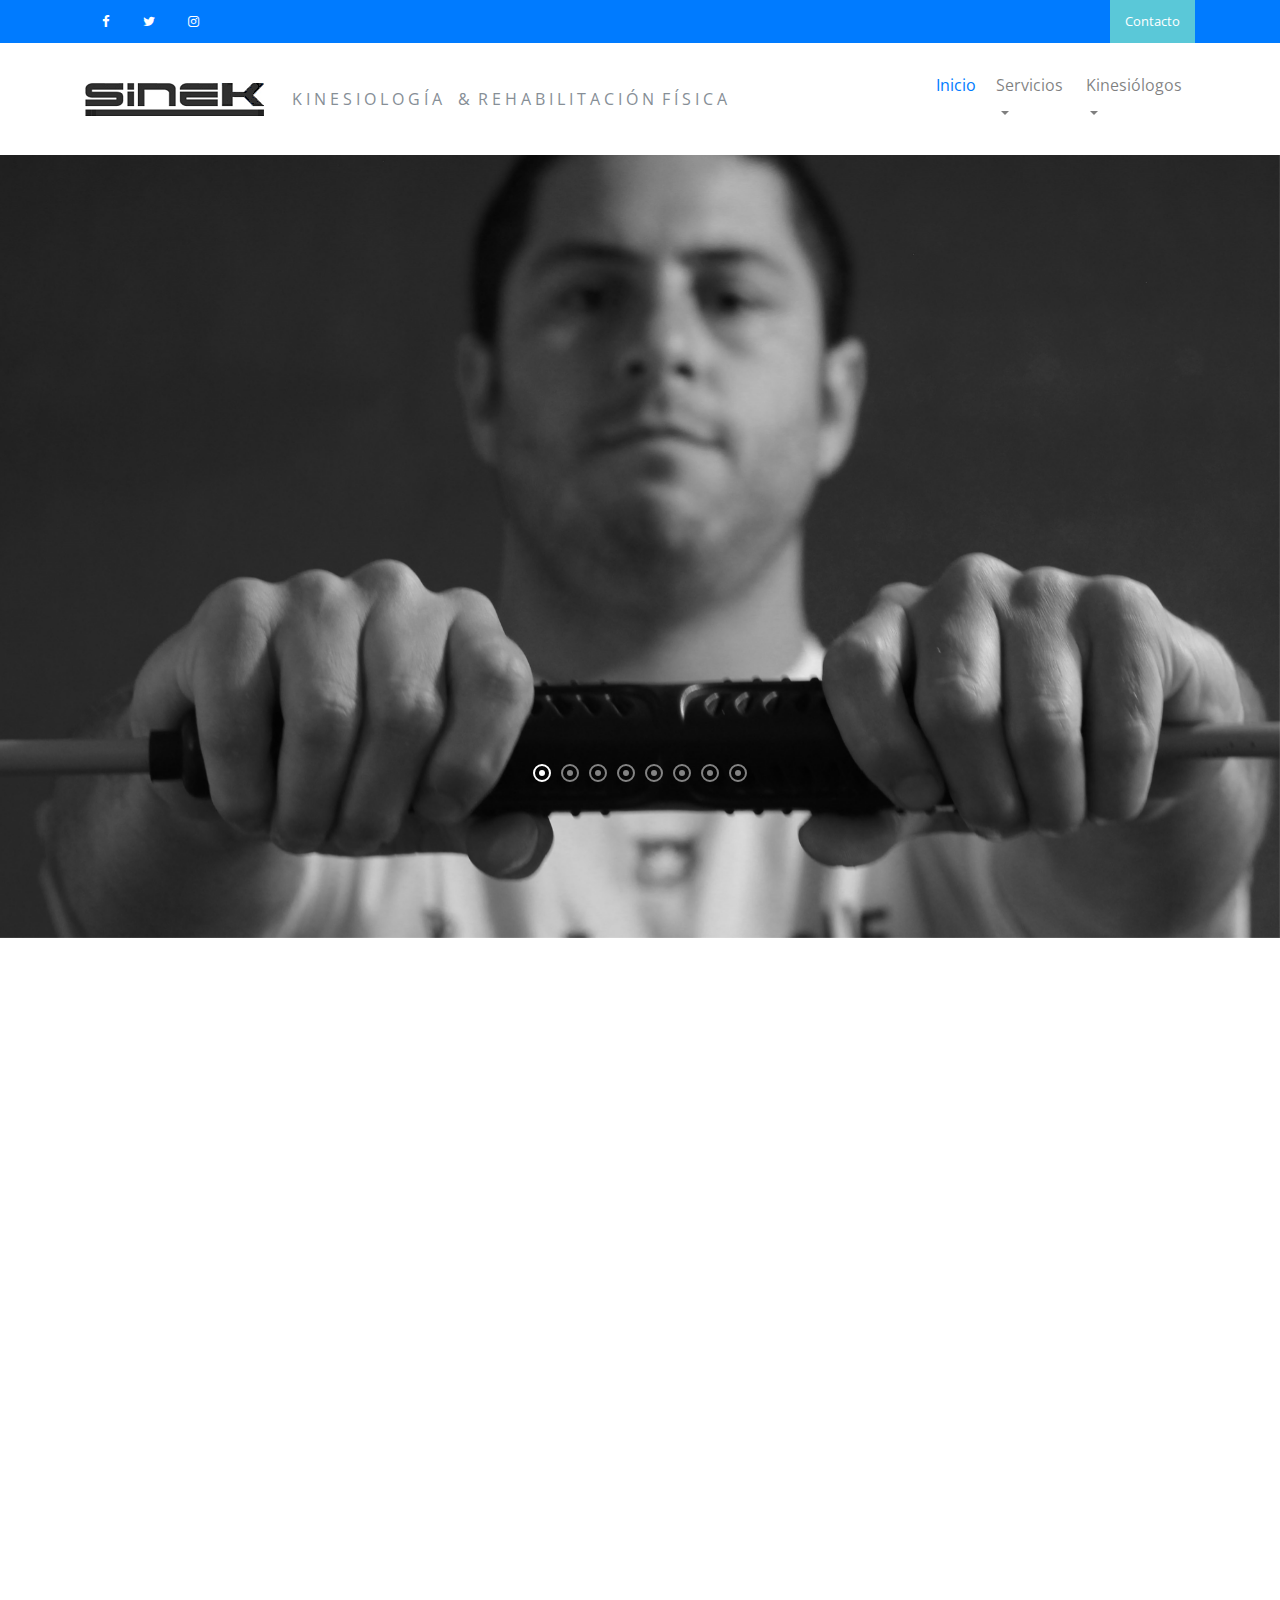
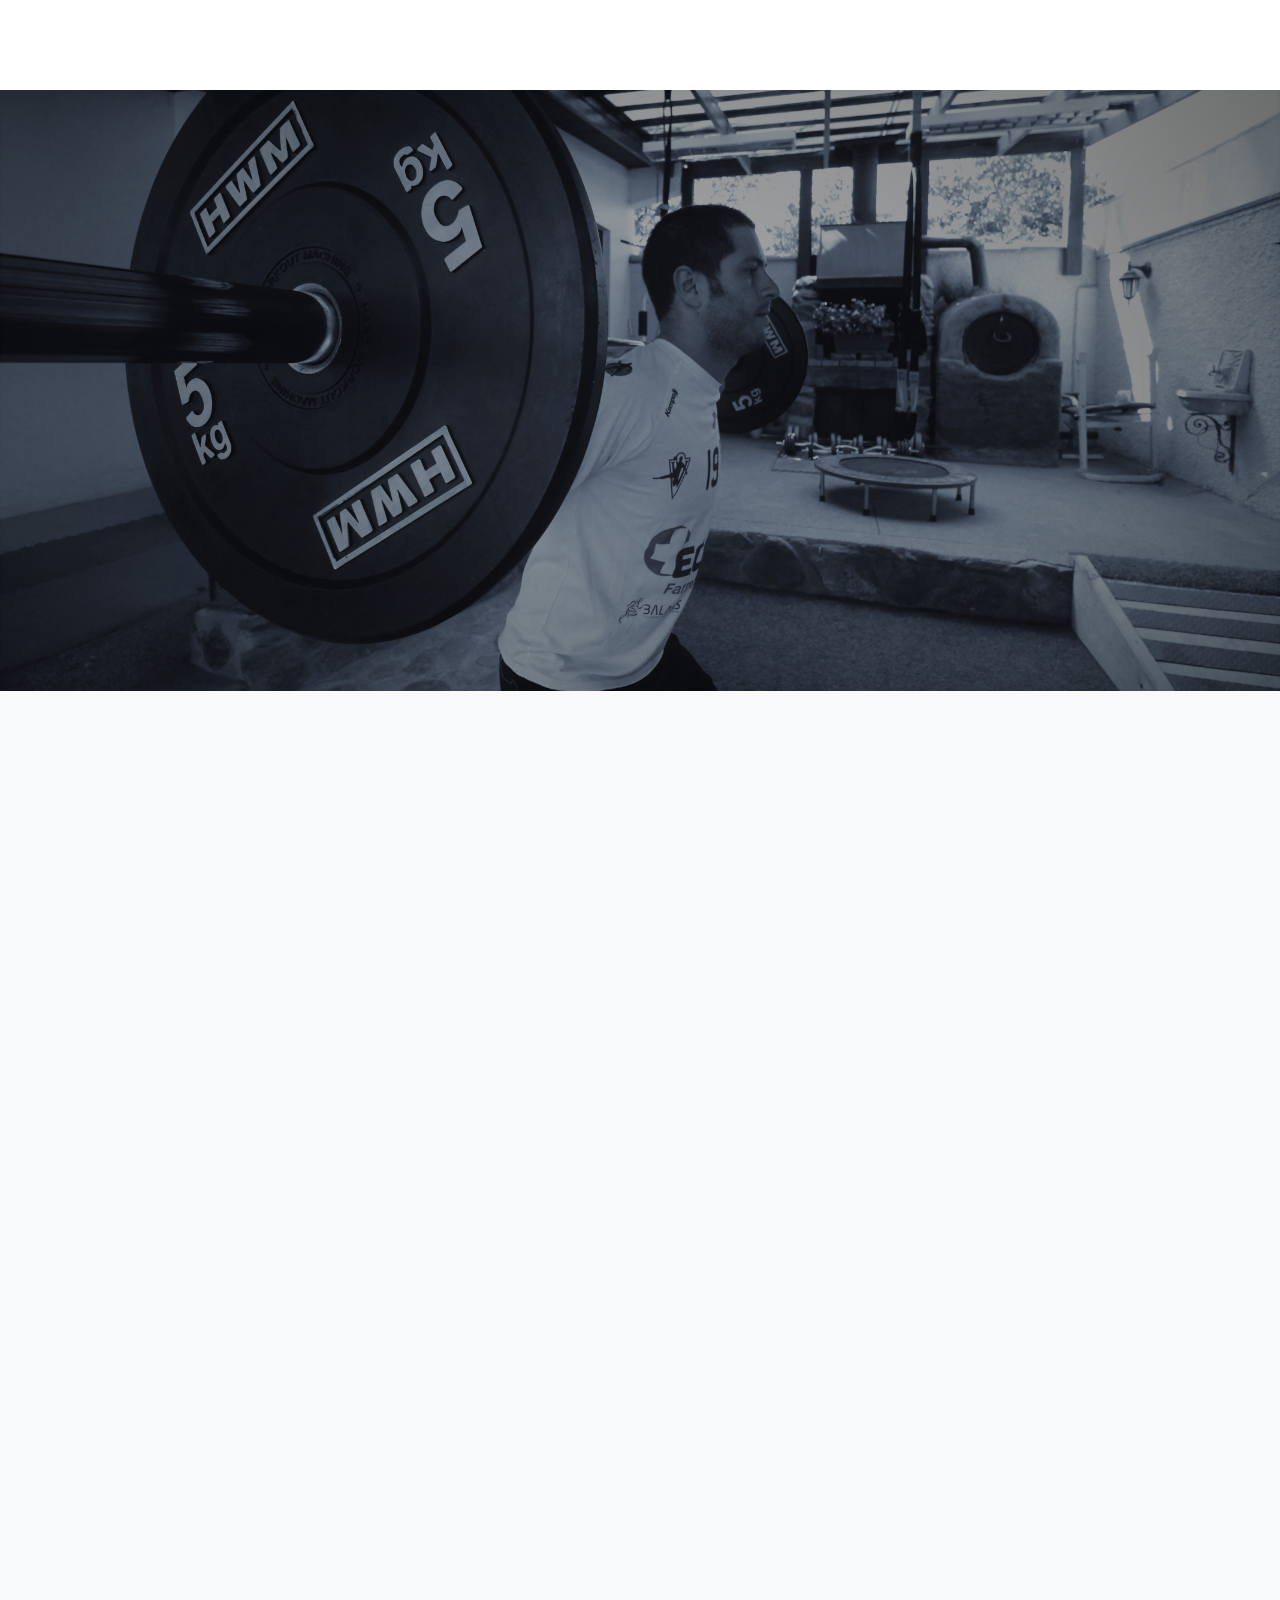
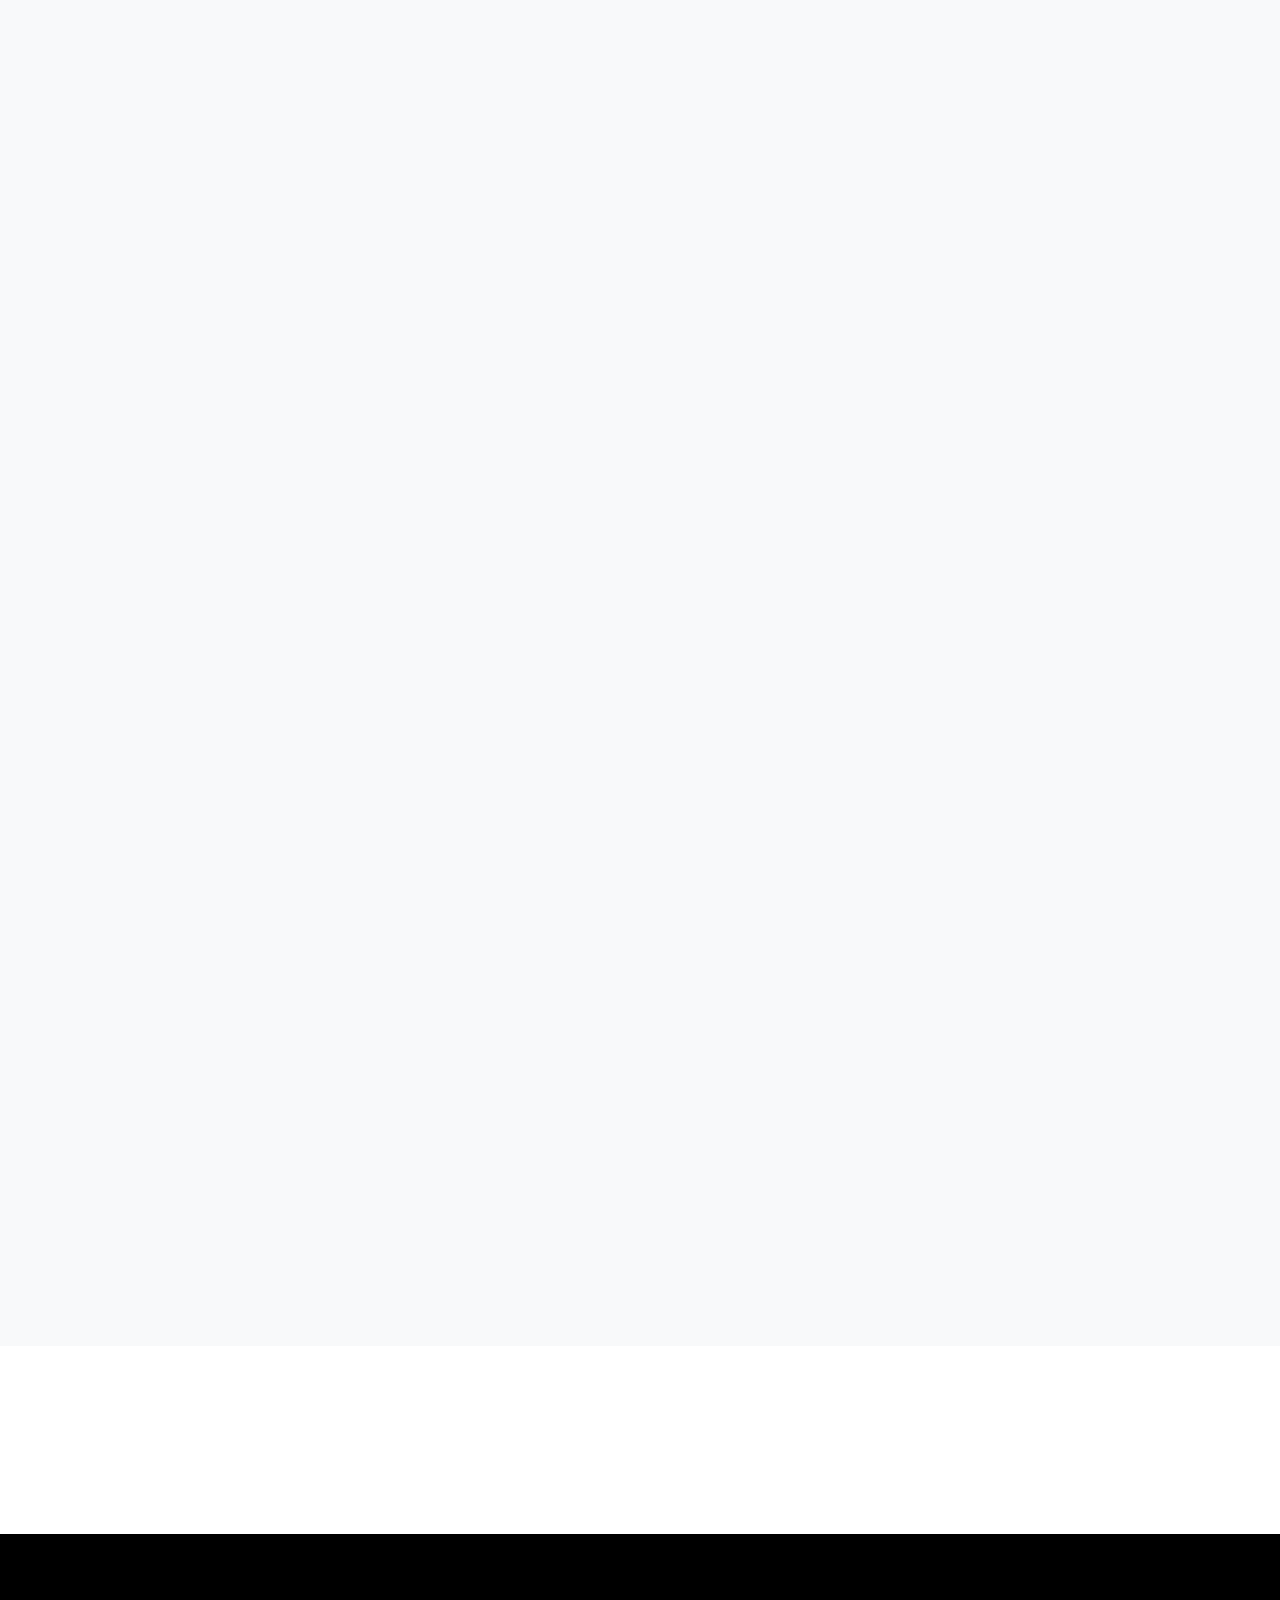
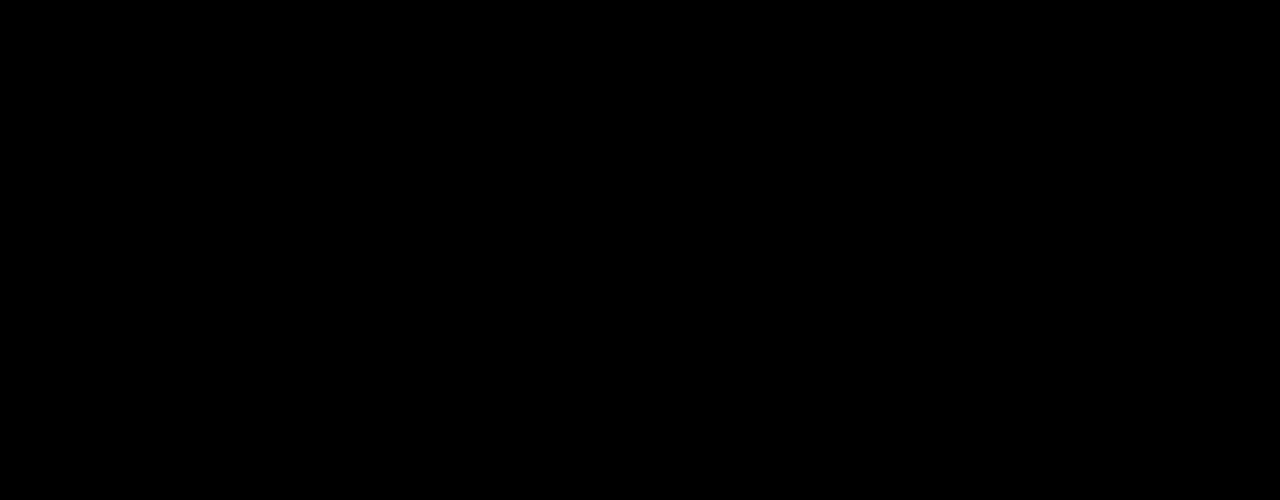
<file: index.html>
<!doctype html>
<html lang="en">
  <head>
    <title>SINEK | Centro Kinesiológico</title>
    <meta charset="utf-8">
    <meta name="viewport" content="width=device-width, initial-scale=1, shrink-to-fit=no">

    <link href="https://fonts.googleapis.com/css?family=Open+Sans:300, 400, 700" rel="stylesheet">

    <link rel="stylesheet" href="css/bootstrap.css">
    <link rel="stylesheet" href="css/animate.css">
    <link rel="stylesheet" href="css/owl.carousel.min.css">
    <link rel="stylesheet" href="css/bootstrap-datepicker.css">
    <link rel="stylesheet" href="css/jquery.timepicker.css">

    <link rel="stylesheet" href="fonts/ionicons/css/ionicons.min.css">
    <link rel="stylesheet" href="fonts/fontawesome/css/font-awesome.min.css">
    <link rel="stylesheet" href="fonts/flaticon/font/flaticon.css">


    <!-- Theme Style -->
    <link rel="stylesheet" href="css/style.css">
  </head>
  <body>
    
    <header role="banner">
      <div class="top-bar">
        <div class="container">
          <div class="row">
            <div class="col-md-6 col-sm-6 col-5">
              <ul class="social list-unstyled">
                <li><a href="#"><span class="fa fa-facebook"></span></a></li>
                <li><a href="#"><span class="fa fa-twitter"></span></a></li>
                <li><a href="#"><span class="fa fa-instagram"></span></a></li>
              </ul>
            </div>
            <div class="col-md-6 col-sm-6 col-7 text-right">
              <p class="mb-0">
                <a href="#" class="cta-btn" data-toggle="modal" data-target="#modalAppointment">Contacto</a></p>
            </div>
          </div>
        </div>
      </div>
      <nav class="navbar navbar-expand-lg navbar-light bg-light">
        <div class="container">
          <img src="img/SINEKTITULO4.png" alt="Image Placeholder" class="img-fluid">
          <!--<p class="mb-0 lead"><br><h4>&nbsp;&nbsp;&nbsp;&nbsp;&nbsp;&nbsp;KINESIOLOGIA Y REHABILITACION FISICA</p></h4>-->
          <p class="col-md-7 text-uppercase mb-0" href="index.html">&nbsp;&nbsp;&nbsp;K&nbsp;i&nbsp;n&nbsp;e&nbsp;s&nbsp;i&nbsp;o&nbsp;l&nbsp;o&nbsp;g&nbsp;í&nbsp;a &nbsp; &nbsp;& &nbsp;r&nbsp;e&nbsp;h&nbsp;a&nbsp;b&nbsp;i&nbsp;l&nbsp;i&nbsp;t&nbsp;a&nbsp;c&nbsp;i&nbsp;ó&nbsp;n&nbsp; f&nbsp;í&nbsp;s&nbsp;i&nbsp;c&nbsp;a</p>
          <a class="navbar-brand" href="index.html"></a>                
          <button class="navbar-toggler" type="button" data-toggle="collapse" data-target="#navbarsExample05" aria-controls="navbarsExample05" aria-expanded="false" aria-label="Toggle navigation">
            <span class="navbar-toggler-icon"></span>
          </button>

          <div class="collapse navbar-collapse" id="navbarsExample05">
            <ul class="navbar-nav ml-auto">
              <li class="nav-item">
                <a class="nav-link active" href="index.html">Inicio&nbsp;</a>
              </li>
              <li class="nav-item dropdown">
                <a class="nav-link dropdown-toggle" href="services.html" id="dropdown04" data-toggle="dropdown" aria-haspopup="true" aria-expanded="false">Servicios</a>
                <div class="dropdown-menu" aria-labelledby="dropdown04">
                  <a class="dropdown-item" href="#servicio2">Modelos de tratamiento kinésico eficiente</a>
                  <a class="dropdown-item" href="#servicios1">Tratamientos individualizados</a>
                  <a class="dropdown-item" href="#servicios1">Manejo del dolor persistente</a>
                  <a class="dropdown-item" href="#servicios1">Rehabilitación del trauma</a>
                  <a class="dropdown-item" href="#servicios1">Rehabilitación deportiva</a>
                  <a class="dropdown-item" href="#servicios1">Psicología clínica</a>
                </div>

              </li>
              <li class="nav-item dropdown">
                <a class="nav-link dropdown-toggle" href="doctors.html" id="dropdown05" data-toggle="dropdown" aria-haspopup="true" aria-expanded="false">Kinesiólogos</a>
                <div class="dropdown-menu" aria-labelledby="dropdown05">
                  <a class="dropdown-item" href="kinesiologos.html#kine1">Adolfo M.</a>
                  <a class="dropdown-item" href="kinesiologos.html#kine2">Paulo M.</a>
                  <a class="dropdown-item" href="kinesiologos.html#kine3">Ruth F.</a>
                  <a class="dropdown-item" href="kinesiologos.html#kine4">Eduardo E.</a>
                </div>
              </li>
            </ul>
          </div>
        </div>
      </nav>
    </header>
    <!-- END header -->
    
    <section class="home-slider owl-carousel">
      <div class="slider-item" style="background-image: url('img/slider-2.jpg');">
        
        <div class="container">
          <div class="row slider-text align-items-center">
            <div class="col-md-7 col-sm-12 element-animate">
              <h1>Diagnóstic<span>o</span></h1>
              <p>Queremos que vivas la experiencia de hacer la conexión correcta entre un Diagnostico Kinésico preciso, Terapia Manual Ortopédica y Ejercicio Terapéutico Específico, basados en la mejor evidencia científica disponible.</p>
            </div>
          </div>
        </div>

      </div>

      <div class="slider-item" style="background-image: url('img/slider-1.jpg');">
        <div class="container">
          <div class="row slider-text align-items-center">
            <div class="col-md-7 col-sm-12 element-animate">
              <h1>Evaluación gratuita</h1>
              <p>Exámen físico y planificación inicial sin costo.</p>
            </div>
          </div>
        </div>
        
      </div>

      <div class="slider-item" style="background-image: url('img/slider-4.jpg');">
        <div class="container">
          <div class="row slider-text align-items-center">
            <div class="col-md-7 col-sm-12 element-animate">
              <h1>Kinesiología deportiva</h1><br>
              <p><a href="#servicios1" class="btn btn-primary btn-lg">Leer más</a></p>
            </div>
          </div>
        </div>
        
      </div>
      <div class="slider-item" style="background-image: url('img/slider-3.jpg');">
        <div class="container">
          <div class="row slider-text align-items-center">
            <div class="col-md-7 col-sm-12 element-animate">
              <h1>Rehabilitación del trauma</h1><br>
              <p><a href="#servicios1" class="btn btn-primary btn-lg">Leer más</a></p>
            </div>
          </div>
        </div>
        
      </div>

      <div class="slider-item" style="background-image: url('img/slider-5.jpg');">
        <div class="container">
          <div class="row slider-text align-items-center">
            <div class="col-md-7 col-sm-12 element-animate">
              <h1>Terapia manual ortopédica</h1><br>
              <p><a href="#servicios1" class="btn btn-primary btn-lg">Leer más</a></p>
            </div>
          </div>
        </div>
        
      </div>

      <div class="slider-item" style="background-image: url('img/slider-6.jpg');">
        <div class="container">
          <div class="row slider-text align-items-center">
            <div class="col-md-7 col-sm-12 element-animate">
              <h1>Tratamientos individualizados</h1><br>
              <p><a href="#servicios1" class="btn btn-primary btn-lg">Leer más</a></p>              
            </div>
          </div>
        </div>
        
      </div>

      <div class="slider-item" style="background-image: url('img/slider-8.jpg');">
        <div class="container">
          <div class="row slider-text align-items-center">
            <div class="col-md-7 col-sm-12 element-animate">
              <h1>Manejo del dolor persistente</h1><br>
              <p><a href="#servicios1" class="btn btn-primary btn-lg">Leer más</a></p>
            </div>
          </div>
        </div>
        
      </div>

        <div class="slider-item" style="background-image: url('img/slider-7.jpg');">
        <div class="container">
          <div class="row slider-text align-items-center">
            <div class="col-md-7 col-sm-12 element-animate">
              <h1>Modelos de tratamiento eficiente</h1><br>
              <p><a href="#servicios1" class="btn btn-primary btn-lg">Leer más</a></p>
            </div>
          </div>
        </div>
        
      </div>
      
    </section>
    <!-- END slider -->

    
    <section class="container home-feature mb-5">
      <div class="row">
        <div class="col-md-4 p-0 one-col element-animate">
          <div class="col-inner p-xl-5 p-lg-5 p-md-4 p-sm-4 p-4">
            <span class="icon flaticon-hospital-bed"></span>
            <h2>SERVICIOS</h2>
            <p>Conozca los diferentes servicios que SINEK ofrece para usted.</p>
          </div>
          <a href="#servicios1" class="btn-more">Leer más</a>
        </div>
        <div class="col-md-4 p-0 two-col element-animate">
          <div class="col-inner p-xl-5 p-lg-5 p-md-4 p-sm-4 p-4">
            <span class="icon flaticon-first-aid-kit"></span>
            <h2>NUESTRO CENTRO</h2>
            <p>Sepa lo que nos diferencia de los demás centros kinesiológicos. Nuestra misión y visión.</p>
          </div>
          <a href="#nuestrocentro1" class="btn-more">Saber más</a>
        </div>
        <div class="col-md-4 p-0 three-col element-animate">
          <div class="col-inner p-xl-5 p-lg-5 p-md-4 p-sm-4 p-4">
            <span class="icon flaticon-hospital"></span>
            <h2>CONTACTO</h2>
            <p>Mapa del sitio</p><p>Teléfonos de contacto</p>
          </div>
          <a href="#" data-toggle="modal" data-target="#modalAppointment" class="btn-more">Ver más</a>
        </div>
      </div>
    </section>
    <!-- END section -->
<div class="row justify-content-center mb-5 element-animate">
          <div class="col-md-8 text-center mb-5">
            <h2 class="text-uppercase heading border-bottom mb-4"><br><br><br>Sobre nosotros</h2>
            <p class="mb-0 lead">¿Qué nos diferencia en lo que hacemos?<br>
				En SINEK buscamos ofrecer una Atención Kinésica diferente. 
				Buscamos conectar el movimiento con el tratamiento estructural. Creamos un plan de tratamiento eficiente, desde lo antes posible hasta más allá del término, realizando un seguimiento de cada uno de nuestros pacientes. Buscamos dar continuidad a lo logrado en el tratamiento de Terapia Manual con un protocolo de Ejercicios Funcionales Específicos para cada paciente en particular. Queremos que usted viva la experiencia de hacer la conexión lógica de rehabilitación entre Terapia Manual y Entrenamiento Funcional.</p>
          </div>
        </div>  
         <!-- Ancla -->	
		<a id="nuestrocentro1"></a>
 <section class="cover_1" style="background-image: url(img/bg_1.jpg);">
      <div class="container">
        <div class="row text-center justify-content-center">
            <h2 class="heading element-animate">Nuestro Centro</h2>
            <p class="sub-heading element-animate mb-5"><br>Todo tratamiento que realizamos, lo hacemos de manera progresiva, basado en evidencia y en los resultados de la evaluación inicial que realizamos a nuestros pacientes. De acuerdo a éstas evaluaciones podemos crear un plan de tratamiento que nos permitirá, de manera ordenada y supervisada, afrontar los desafíos que presenta cada paciente en particular.</p>
            <p class="element-animate"><a href="#" class="btn btn-primary btn-lg">Volver a Inicio</a></p>
          </div>
        </div>
      </div>
    </section>
    <!-- END section -->


    <section class="section bg-light">
      <div class="container">
        <div class="row justify-content-center mb-5 element-animate">
          <div class="col-md-8 text-center mb-5">
          	<!-- Ancla -->	
							<a id="servicios1"></a>
            <h2 class="text-uppercase heading border-bottom mb-4">Servicios</h2>
            <p class="mb-0 lead">Conoce los distintos servicios que nuestro centro ofrece para ti.</p>
          </div>
        </div>
        <div class="row element-animate">
          <div class="major-caousel js-carousel-2 owl-carousel">
            <div>
              <div class="media d-block media-custom text-left">
                <img src="img/IMG_9396.jpg" alt="Image Placeholder" class="img-fluid">
                <div class="media-body">
                  <!--<span class="meta-post">December 2, 2017</span> Agregar una fecha (opcional)-->

                  <h3 class="mt-0 text-black"><a href="servicio1" class="text-black">Evaluación inicial gratuita </a></h3>
                  <p>El examen físico y planificación inicial de nuestros tratamientos no tiene costo.</p>
                  <p class="clearfix">
                    <a href="#" class="float-left">¡Contáctanos!</a>
                  </p>
                </div>
              </div>
            </div>
            <div>
              <div class="media d-block media-custom text-left">
                <img src="img/IMG_9341.jpg" alt="Image Placeholder" class="img-fluid">
                <div class="media-body">
                  <!--<span class="meta-post">December 2, 2017</span> Agregar una fecha (opcional)-->

                <h3 class="mt-0 text-black"><a href="servicio2" class="text-black">Modelos de tratamiento eficiente </a></h3>
                  <p>Nuestro quehacer profesional se basa en un modelo sistemático de evaluación y diagnóstico, que busca optimizar y lograr un resultado eficiente al problema principal de tu lesión o patología.</p>
                  <p class="clearfix">
                  </p>
                </div>
              </div>
            </div>
            <div>
              <div class="media d-block media-custom text-left">
                <img src="img/IMG_9399.jpg" alt="Image Placeholder" class="img-fluid">
                <div class="media-body">
                  <!--<span class="meta-post">December 2, 2017</span> Agregar una fecha (opcional)-->
                  <h3 class="mt-0 text-black"><a href="servicio3" class="text-black">Rehabilitación deportiva</a></h3>
                  <p>Ofrecemos un servicio de calidad y personalizado, en el cual los principales objetivos son prevenir y recuperar las lesiones que presente el deportista.</p>
                  <p class="clearfix">
                  </p>
                </div>
              </div>
            </div>

            <div>
              <div class="media d-block media-custom text-left">
                <img src="img/IMG_9352.jpg" alt="Image Placeholder" class="img-fluid">
                <div class="media-body">
                  <!--<span class="meta-post">December 2, 2017</span> Agregar una fecha (opcional)-->
                  <h3 class="mt-0 text-black"><a href="servicio4" class="text-black">Tratamientos individualizados</a></h3>
                  <p>Nuestros tratamientos buscan definir un programa de recuperación física individual, solucionando la causa del problema y también los síntomas de manera eficiente.</p>
                  <p class="clearfix">
                  </p>
                </div>
              </div>
            </div>

            <div>
              <div class="media d-block media-custom text-left">
                <img src="img/IMG_9373.jpg" alt="Image Placeholder" class="img-fluid">
                <div class="media-body">
                  <!--<span class="meta-post">December 2, 2017</span> Agregar una fecha (opcional)-->
                  <h3 class="mt-0 text-black"><a href="servicio5" class="text-black">Rehabilitación del trauma</a></h3>
                  <p>Contamos con profesionales expertos en el área de la rehabilitación del trauma, y con procedimientos altamente específicos para que tu experiencia terapéutica sea del más alto nivel.</p>
                  <p class="clearfix">
                  </p>
                </div>
              </div>
            </div>
            <div>
              <div class="media d-block media-custom text-left">
                <img src="img/IMG_93412.jpg" alt="Image Placeholder" class="img-fluid">
                <div class="media-body">
                  <!--<span class="meta-post">December 2, 2017</span> Agregar una fecha (opcional)-->
                  <h3 class="mt-0 text-black"><a href="servicio6" class="text-black">Manejo del dolor persistente</a></h3>
                  <p>Nos preocupamos por estar en constante actualización en cuanto al dolor.</p>
                  <p class="clearfix">
                  </p>
                </div>
              </div>
            </div>
            <div>
              <div class="media d-block media-custom text-left">
                <img src="img/IMG_9333.jpg" alt="Image Placeholder" class="img-fluid">
                <div class="media-body">
                  <!--<span class="meta-post">December 2, 2017</span> Agregar una fecha (opcional)-->
                  <h3 class="mt-0 text-black"><a href="servicio7" class="text-black">Psicología clínica</a></h3>
                  <p>Nuestro equipo de psicólogos está orientado a la atención clínica personalizada y enfocada a las necesidades específicas de cada usuario en beneficio de su salud mental, aspecto fundamental en los procesos de rehabilitación.</p>
                  <p class="clearfix">
                  </p>
                </div>
              </div>
            </div>
          </div>
          <!-- END slider -->
        </div>
      </div>
    </section>
    <!-- END section -->

    <!-- Sin uso
    <section class="section stretch-section">
      <div class="container">
        <div class="row justify-content-center mb-5 element-animate">
          <div class="col-md-8 text-center mb-5">
            <h2 class="text-uppercase heading border-bottom mb-4">Why Choose Us</h2>
            <p class="mb-0 lead">Lorem ipsum dolor sit amet, consectetur adipisicing elit. Commodi unde impedit, necessitatibus, soluta sit quam minima expedita atque corrupti reiciendis.</p>
          </div>
        </div>
        <div class="row align-items-center">
          
          <div class="col-md-6 stretch-left-1 element-animate" data-animate-effect="fadeInLeft">
            <a href="#" class="video"><img src="img/img_1.jpg" alt="" class="img-fluid"></a>
          </div>
          <div class="col-md-6 stretch-left-1-offset pl-md-5 pl-0 element-animate" data-animate-effect="fadeInLeft">
            <div class="row">
              <div class="col-lg-6 col-md-6 col-sm-6 col-6">
                <div class="media d-block media-feature text-center">
                  <span class="icon flaticon-hospital"></span>
                  <div class="media-body">
                    <h3 class="mt-0 text-black">Amenities</h3>
                    <p>Lorem ipsum dolor sit amet, consectetur adipisicing elit.</p>
                  </div>
                </div>
              </div>
              <div class="col-lg-6 col-md-6 col-sm-6 col-6">
                <div class="media d-block media-feature text-center">
                  <span class="icon flaticon-first-aid-kit"></span>
                  <div class="media-body">
                    <h3 class="mt-0 text-black">Medical Services</h3>
                    <p>Lorem ipsum dolor sit amet, consectetur adipisicing elit.</p>
                  </div>
                </div>
              </div>
            </div>

            <div class="row">
              <div class="col-lg-6 col-md-6 col-sm-6 col-6">
                <div class="media d-block media-feature text-center">
                  <span class="icon flaticon-hospital-bed"></span>
                  <div class="media-body">
                    <h3 class="mt-0 text-black">Patient Services</h3>
                    <p>Lorem ipsum dolor sit amet, consectetur adipisicing elit.</p>
                  </div>
                </div>
              </div>
              <div class="col-lg-6 col-md-6 col-sm-6 col-6">
                <div class="media d-block media-feature text-center">
                  <span class="icon flaticon-doctor"></span>
                  <div class="media-body">
                    <h3 class="mt-0 text-black">Expert Doctors</h3>
                    <p>Lorem ipsum dolor sit amet, consectetur adipisicing elit.</p>
                  </div>
                </div>
              </div>
            </div>
          </div>
        </div>
      </div>
    </section>

    END section -->
    

<!-- Ancla -->  
    <a id="kines"></a>

    <section class="section bg-light">
      <div class="container">
        <div class="row justify-content-center mb-5 element-animate">
          <div class="col-md-8 text-center mb-5">
            <h2 class="text-uppercase heading border-bottom mb-4">Conoce a nuestros Kinesiólogos</h2>
            <p class="mb-0 lead">Profesionales comprometidos con sus pacientes.</p>
          </div>
        </div>
        <div class="row element-animate">
          <div class="major-caousel js-carousel-2 owl-carousel">
            <div>
              <div class="media d-block media-custom text-center">
                <!-- Ancla -->  
                <a id="kine1"></a>
                <img src="img/doctor_1.jpg" alt="Image Placeholder" class="img-fluid">
                <div class="media-body">
                  <h3 class="mt-0 text-black">Adolfo Mühlenpfordt</h3>
                  <p>Kinesiólogo y Licenciado en Kinesiología <br>Facultad de Ciencias de la Salud, Universidad de Playa Ancha.</p>
                  <p>
                    <a href="kinesiologos.html#kine1" class="p-2"><span class="fa fa-linkedin"></span></a>
                  </p>
                </div>
              </div>
            </div>
            <div>
              <div class="media d-block media-custom text-center">
                <img src="img/doctor_2.png" alt="Image Placeholder" class="img-fluid">
                <div class="media-body">
                  <h3 class="mt-0 text-black">Paulo Muñoz</h3>
                  <p>Kinesiólogo y Licenciado en Kinesiología <br>Facultad de Ciencias de la Salud, Universidad de Playa Ancha.</p>
                  <p>
                    <li><a href="#">Leer más</a></li>
                  </p>
                </div>
              </div>
            </div>

            <div>
              <div class="media d-block media-custom text-center">
                <img src="img/doctor_32.jpg" alt="Image Placeholder" class="img-fluid">
                <div class="media-body">
                  <h3 class="mt-0 text-black">Ruth Figueroa</h3>
                  <p>Kinesióloga y licenciada en kinesiología y ciencias básicas <br>Facultad de Ciencias de la Salud, Universidad Viña Del Mar.</p>
                  <p>
                    <a href="kinesiologos.html#kine3" class="p-2"><span class="fa fa-linkedin"></span></a>
                  </p>
                </div>
              </div>
            </div>
            <div>
              <div class="media d-block media-custom text-center">
                <img src="img/doctor_4.jpeg" alt="Image Placeholder" class="img-fluid">
                <div class="media-body">
                  <h3 class="mt-0 text-black">Eduardo Espinoza</h3>
                  <p>Kinesiólogo y Licenciado en Kinesiología <br>Facultad de Ciencias de la Salud, Universidad de Playa Ancha.</p>
                  <p>
                    <a href="kinesiologos.html#kine4" class="p-2"><span class="fa fa-linkedin"></span></a>
                  </p>
                </div>
              </div>
            </div>
          </div>
          <!-- END slider -->
        </div>
      </div>
    </section>
    <!-- END section -->

	<!-- Sin uso 

    <section class="section custom-tabs">
      <div class="container">
        <div class="row">

          <div class="col-md-4 border-right element-animate">
            <div class="nav flex-column nav-pills" id="v-pills-tab" role="tablist" aria-orientation="vertical">
              <a class="nav-link active" id="v-pills-home-tab" data-toggle="pill" href="#v-pills-home" role="tab" aria-controls="v-pills-home" aria-selected="true"><span>•</span> Evaluaión gratuita</a>
              <a class="nav-link" id="v-pills-profile-tab" data-toggle="pill" href="#v-pills-profile" role="tab" aria-controls="v-pills-profile" aria-selected="false"><span>•</span> Rehabilitación del trauma</a>
              <a class="nav-link" id="v-pills-messages-tab" data-toggle="pill" href="#v-pills-messages" role="tab" aria-controls="v-pills-messages" aria-selected="false"><span>•</span> Kinesiología deportiva</a>
              <a class="nav-link" id="v-pills-settings-tab" data-toggle="pill" href="#v-pills-settings" role="tab" aria-controls="v-pills-settings" aria-selected="false"><span>•</span> Terapia manual ortopédica</a>
              <a class="nav-link" id="v-pills-settings-tab" data-toggle="pill" href="#v-pills-settings" role="tab" aria-controls="v-pills-settings" aria-selected="false"><span>•</span> Tratamientos individualizados</a>
              <a class="nav-link" id="v-pills-settings-tab" data-toggle="pill" href="#v-pills-settings" role="tab" aria-controls="v-pills-settings" aria-selected="false"><span>•</span> Modelos de tratamiento eficiente</a>
              <a class="nav-link" id="v-pills-settings-tab" data-toggle="pill" href="#v-pills-settings" role="tab" aria-controls="v-pills-settings" aria-selected="false"><span>•</span> Manejo del dolor persistente</a>
            </div>
          </div>
          <div class="col-md-1"></div>
          <div class="col-md-7 element-animate">
            
            <div class="tab-content" id="v-pills-tabContent">
              <div class="tab-pane fade show active" id="v-pills-home" role="tabpanel" aria-labelledby="v-pills-home-tab">
                <span class="icon flaticon-hospital"></span>
                <h2 class="text-primary">Amenities</h2>
                <p class="lead">Lorem ipsum dolor sit amet, consectetur adipisicing elit. Nesciunt voluptate, quibusdam sunt iste dolores consequatur</p>
                <p>Inventore fugit error iure nisi reiciendis fugiat illo pariatur quam sequi quod iusto facilis officiis nobis sit quis molestias asperiores rem, blanditiis! Commodi exercitationem vitae deserunt qui nihil ea, tempore et quam natus quaerat doloremque.</p>
                <p><a href="#" class="btn btn-primary">Learn More</a></p>
              </div>
              <div class="tab-pane fade" id="v-pills-profile" role="tabpanel" aria-labelledby="v-pills-profile-tab">
                <span class="icon flaticon-first-aid-kit"></span>
                <h2 class="text-primary">Medical Services</h2>
                <p class="lead">Lorem ipsum dolor sit amet, consectetur adipisicing elit. Nesciunt voluptate, quibusdam sunt iste dolores consequatur</p>
                <p>Inventore fugit error iure nisi reiciendis fugiat illo pariatur quam sequi quod iusto facilis officiis nobis sit quis molestias asperiores rem, blanditiis! Commodi exercitationem vitae deserunt qui nihil ea, tempore et quam natus quaerat doloremque.</p>
                <p><a href="#" class="btn btn-primary">Learn More</a></p>
              </div>
              <div class="tab-pane fade" id="v-pills-messages" role="tabpanel" aria-labelledby="v-pills-messages-tab">
                <span class="icon flaticon-hospital-bed"></span>
                <h2 class="text-primary">Patient Services</h2>
                <p class="lead">Lorem ipsum dolor sit amet, consectetur adipisicing elit. Nesciunt voluptate, quibusdam sunt iste dolores consequatur</p>
                <p>Inventore fugit error iure nisi reiciendis fugiat illo pariatur quam sequi quod iusto facilis officiis nobis sit quis molestias asperiores rem, blanditiis! Commodi exercitationem vitae deserunt qui nihil ea, tempore et quam natus quaerat doloremque.</p>
                <p><a href="#" class="btn btn-primary">Learn More</a></p>
              </div>
              <div class="tab-pane fade" id="v-pills-settings" role="tabpanel" aria-labelledby="v-pills-settings-tab">
                <span class="icon flaticon-doctor"></span>
                <h2 class="text-primary">Expert Doctors</h2>
                <p class="lead">Lorem ipsum dolor sit amet, consectetur adipisicing elit. Nesciunt voluptate, quibusdam sunt iste dolores consequatur</p>
                <p>Inventore fugit error iure nisi reiciendis fugiat illo pariatur quam sequi quod iusto facilis officiis nobis sit quis molestias asperiores rem, blanditiis! Commodi exercitationem vitae deserunt qui nihil ea, tempore et quam natus quaerat doloremque.</p>
                <p><a href="#" class="btn btn-primary">Learn More</a></p>
              </div>
            </div>
          </div>
        </div>
      </div>
    </section>
    Sin uso-->

    <!-- END section -->


    <a href="#" class="cta-link element-animate" data-animate-effect="fadeIn" data-toggle="modal" data-target="#modalAppointment">
      <span class="sub-heading">¡Te esperamos!</span>
      <span class="heading">Contáctanos</span>
    </a>
    <!-- END cta-link -->

    <footer class="site-footer" role="contentinfo">
      <div class="container">
        <div class="row mb-5 element-animate">
          <div class="col-md-3 mb-5">
            <h3><img src="img/SINEKL4.png" alt="Image Placeholder" class="img-fluid"></h3>

            <ul class="footer-link list-unstyled">
              <li><a href="#">Nuestro centro</a></li>
            </ul>
          </div>
          <div class="col-md-3 mb-5">
            <h3>Email<br></h3>
            <p class="mb-5"><a href="mailto:info@yourdomain.com">contactosinek@gmail.com</a></p>
            </ul>
          </div>

          <div class="col-md-3 mb-5">  
            <h4 class="text-uppercase mb-3 h6 text-white">Teléfonos</h5>
            <p>+56968271296 </p><p>+56984079183</p>
          </div>

          <div class="col-md-3 mb-5">
            <h3>Dirección y Contacto<br></h3>
            <p class="mb-5">París #960 Casa 3, Villa Alemana, V Región, Chile.</p>
          </div>
        </div>

        <div class="row pt-md-3 element-animate">
          <div class="col-md-12">
            <hr class="border-t">
          </div>
          <div class="col-md-6 col-sm-12 copyright">
            <p>&copy; 2018 Colorlib Medi+. Designed &amp; Developed by <a href="https://colorlib.com/">Colorlib</a></p>
          </div>
          <div class="col-md-6 col-sm-12 text-md-right text-sm-left">
            <a href="#" class="p-2"><span class="fa fa-facebook"></span></a>
            <a href="#" class="p-2"><span class="fa fa-twitter"></span></a>
            <a href="#" class="p-2"><span class="fa fa-instagram"></span></a>
          </div>
        </div>
      </div>
    </footer>
    <!-- END footer -->


    <!-- Modal -->
    <div class="modal fade" id="modalAppointment" tabindex="-1" role="dialog" aria-labelledby="modalAppointmentLabel" aria-hidden="true">
      <div class="modal-dialog" role="document">
        <div class="modal-content">
          <div class="modal-header">
            <h5 class="modal-title" id="modalAppointmentLabel">Dirección y teléfonos de contacto</h5>
            <button type="button" class="close" data-dismiss="modal" aria-label="Close">
              <span aria-hidden="true">&times;</span>
            </button>
          </div>

          <div class="modal-body">

            <form action="#">
              <div class="form-group">
                <label for="appointment_name" class="text-black"><h5>Dirección:</h5>Paris #960 Casa 3, Villa Alemana V Región - Chile.</label>
              </div>
             	<iframe src="https://www.google.com/maps/embed?pb=!1m18!1m12!1m3!1d3344.579251479962!2d-71.37825024392323!3d-33.04121372527698!2m3!1f0!2f0!3f0!3m2!1i1024!2i768!4f13.1!3m3!1m2!1s0x9689d781ffe90e47%3A0x79d6fa917fbac41c!2sSinek!5e0!3m2!1sen!2scl!4v1552622410264" width="400" height="300" frameborder="0" style="border:0" allowfullscreen></iframe>
              
              <div class="form-group">
                <label for="appointment_message" class="text-black"><h5><br>Teléfonos de contacto:</h5>+56968271296 <br>+56984079183<br></label>
              </div>

              <div class="form-group">
              	<button type="button"  value="Volver" class="btn btn-primary" data-dismiss="modal">
              	<span aria-hidden="true">&times;</span>
            	</button>
              </div>
            </form>
          </div>
          
        </div>
      </div>
    </div>

    <script src="js/jquery-3.2.1.min.js"></script>
    <script src="js/popper.min.js"></script>
    <script src="js/bootstrap.min.js"></script>
    <script src="js/owl.carousel.min.js"></script>
    <script src="js/bootstrap-datepicker.js"></script>
    <script src="js/jquery.timepicker.min.js"></script>
    <script src="js/jquery.waypoints.min.js"></script>
    <script src="js/main.js"></script>
  </body>
</html>
</file>
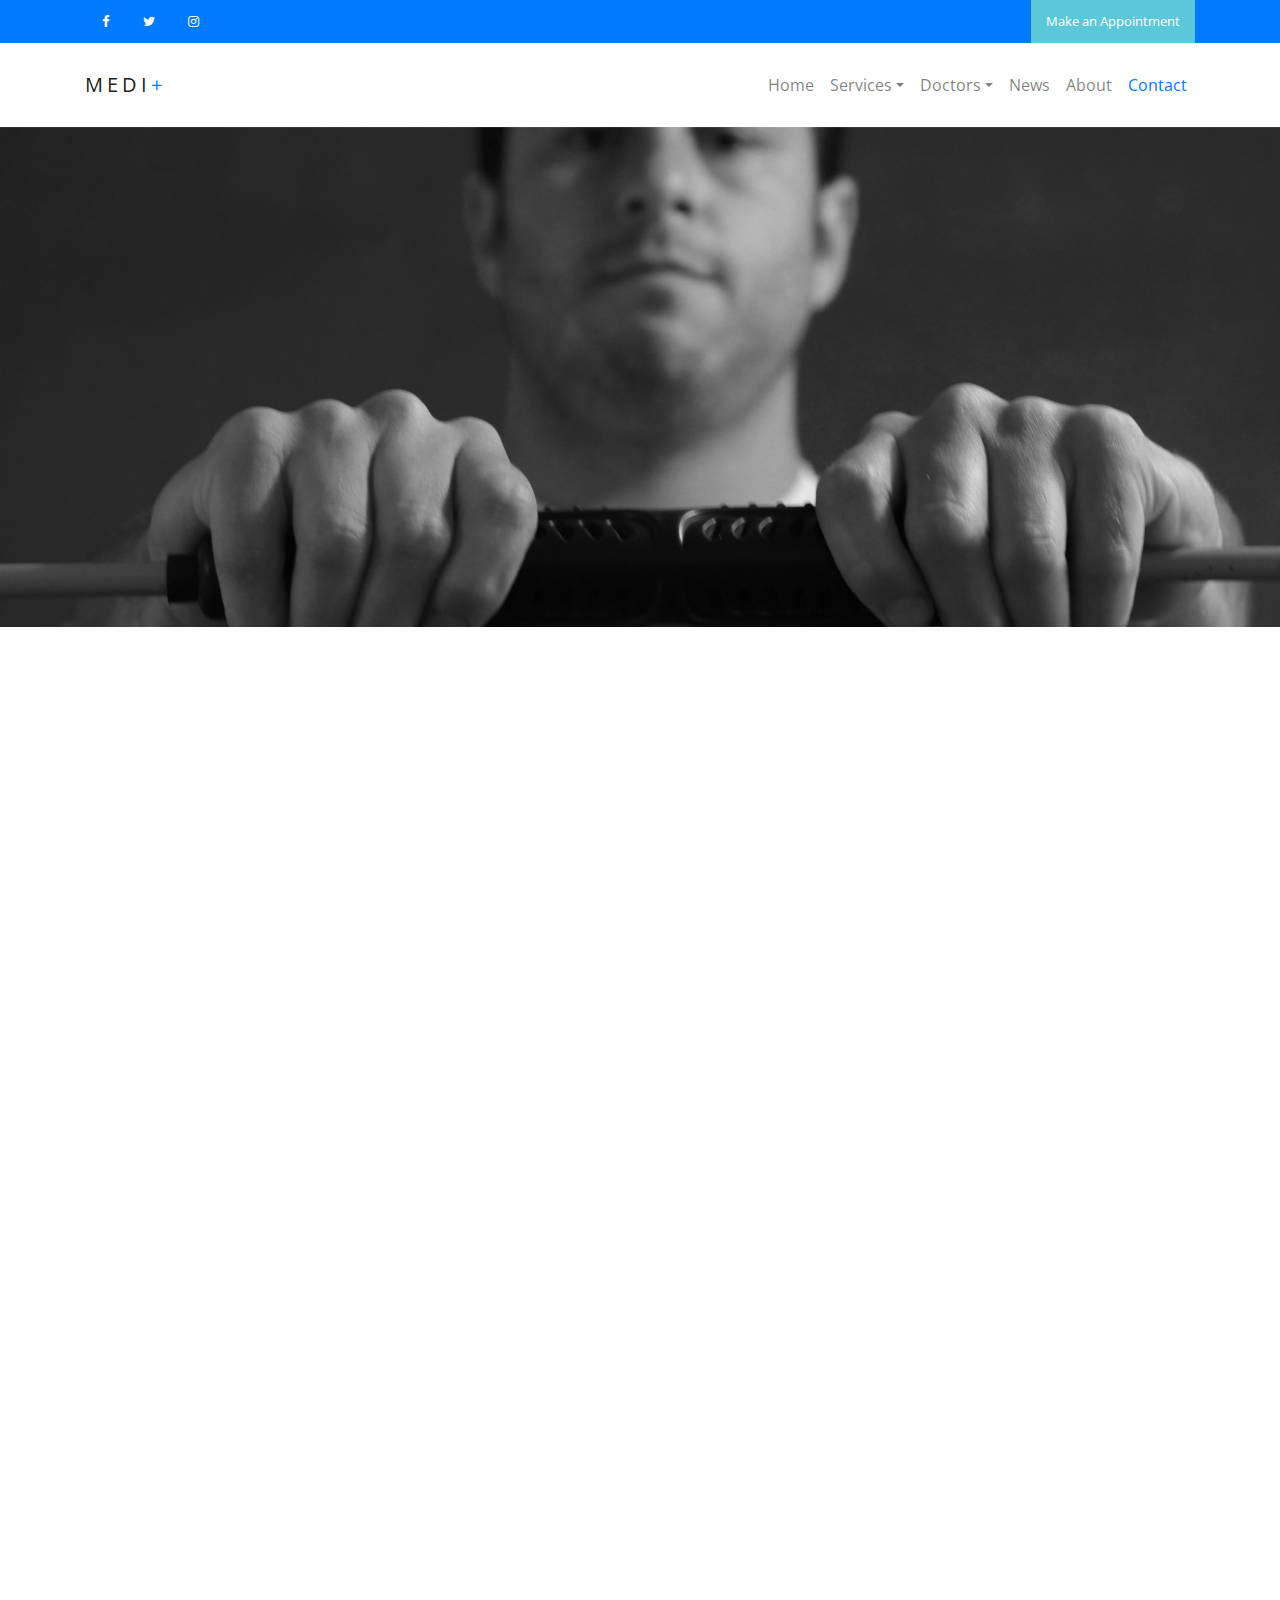
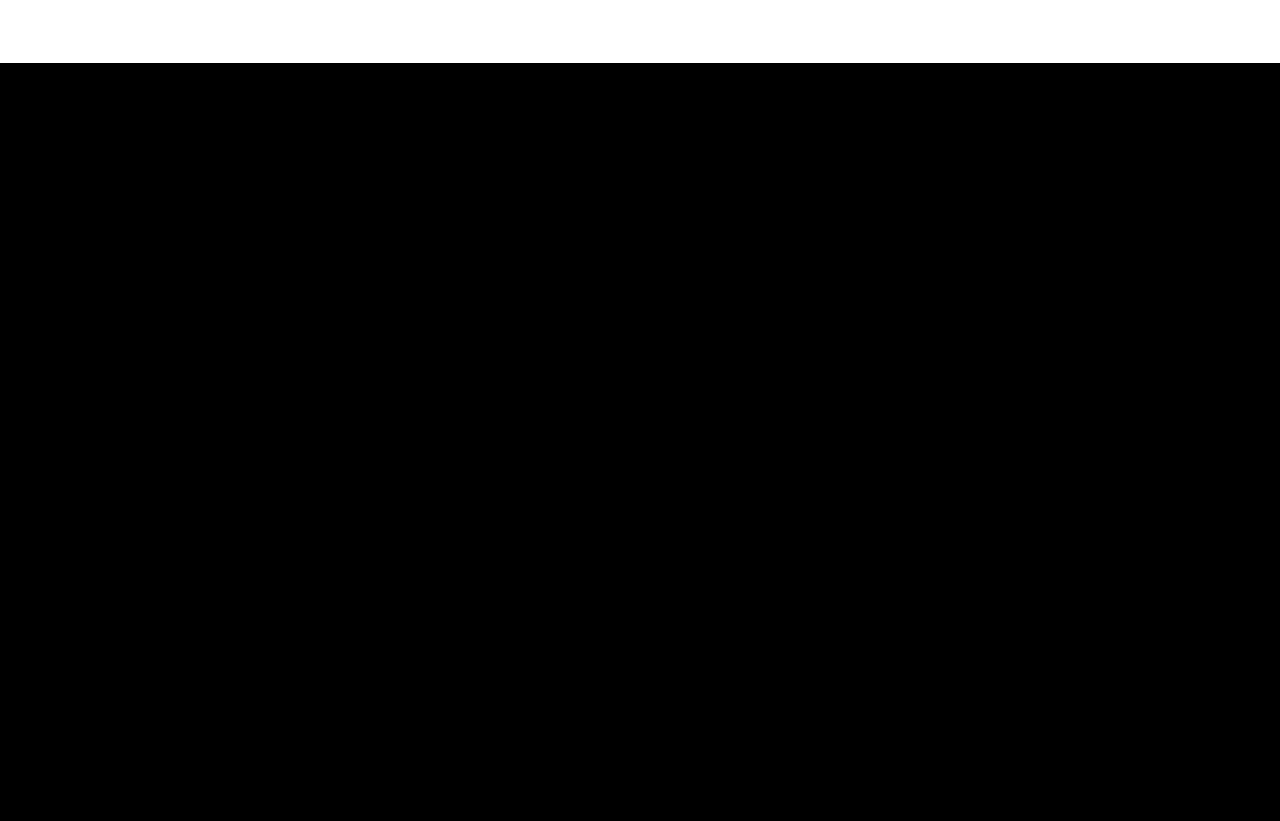
<file: contact.html>
<!doctype html>
<html lang="en">
  <head>
    <title>Colorlib Medi+</title>
    <meta charset="utf-8">
    <meta name="viewport" content="width=device-width, initial-scale=1, shrink-to-fit=no">

    <link href="https://fonts.googleapis.com/css?family=Open+Sans:300, 400, 700" rel="stylesheet">

    <link rel="stylesheet" href="css/bootstrap.css">
    <link rel="stylesheet" href="css/animate.css">
    <link rel="stylesheet" href="css/owl.carousel.min.css">
    <link rel="stylesheet" href="css/bootstrap-datepicker.css">
    <link rel="stylesheet" href="css/jquery.timepicker.css">

    <link rel="stylesheet" href="fonts/ionicons/css/ionicons.min.css">
    <link rel="stylesheet" href="fonts/fontawesome/css/font-awesome.min.css">
    <link rel="stylesheet" href="fonts/flaticon/font/flaticon.css">


    <!-- Theme Style -->
    <link rel="stylesheet" href="css/style.css">
  </head>
  <body>
    
    <header role="banner">
      <div class="top-bar">
        <div class="container">
          <div class="row">
            <div class="col-md-6 col-sm-6 col-5">
              <ul class="social list-unstyled">
                <li><a href="#"><span class="fa fa-facebook"></span></a></li>
                <li><a href="#"><span class="fa fa-twitter"></span></a></li>
                <li><a href="#"><span class="fa fa-instagram"></span></a></li>
              </ul>
            </div>
            <div class="col-md-6 col-sm-6 col-7 text-right">
              <p class="mb-0">
                <a href="#" class="cta-btn" data-toggle="modal" data-target="#modalAppointment">Make an Appointment</a></p>
            </div>
          </div>
        </div>
      </div>
      <nav class="navbar navbar-expand-lg navbar-light bg-light">
        <div class="container">
          <a class="navbar-brand" href="index.html">Medi<span>+</span>  </a>
          <button class="navbar-toggler" type="button" data-toggle="collapse" data-target="#navbarsExample05" aria-controls="navbarsExample05" aria-expanded="false" aria-label="Toggle navigation">
            <span class="navbar-toggler-icon"></span>
          </button>

          <div class="collapse navbar-collapse" id="navbarsExample05">
            <ul class="navbar-nav ml-auto">
              <li class="nav-item">
                <a class="nav-link" href="index.html">Home</a>
              </li>
              <li class="nav-item dropdown">
                <a class="nav-link dropdown-toggle" href="services.html" id="dropdown04" data-toggle="dropdown" aria-haspopup="true" aria-expanded="false">Services</a>
                <div class="dropdown-menu" aria-labelledby="dropdown04">
                  <a class="dropdown-item" href="#">Institute</a>
                  <a class="dropdown-item" href="#">Departments</a>
                  <a class="dropdown-item" href="services.html">Services</a>
                </div>

              </li>
              <li class="nav-item dropdown">
                <a class="nav-link dropdown-toggle" href="doctors.html" id="dropdown05" data-toggle="dropdown" aria-haspopup="true" aria-expanded="false">Doctors</a>
                <div class="dropdown-menu" aria-labelledby="dropdown05">
                  <a class="dropdown-item" href="doctors.html">Find Doctors</a>
                  <a class="dropdown-item" href="#">Practitioner</a>
                </div>
              </li>
              <li class="nav-item">
                <a class="nav-link" href="news.html">News</a>
              </li>
              <li class="nav-item">
                <a class="nav-link" href="about.html">About</a>
              </li>
              <li class="nav-item">
                <a class="nav-link active" href="contact.html">Contact</a>
              </li>
            </ul>
          </div>
        </div>
      </nav>
    </header>
    <!-- END header -->
    
    <section class="home-slider inner-page owl-carousel">
      <div class="slider-item" style="background-image: url('img/slider-2.jpg');">
        
        <div class="container">
          <div class="row slider-text align-items-center">
            <div class="col-md-7 col-sm-12 element-animate">
              <h1>Contact Us</h1>
              <p>Lorem ipsum dolor sit amet, consectetur adipisicing elit. Commodi unde impedit, necessitatibus, soluta sit quam minima expedita atque corrupti reiciendis.</p>
            </div>
          </div>
        </div>

      </div>

    </section>
    <!-- END slider -->


    <section class="section">
      <div class="container">
        <div class="row">
          <div class="col-md-6 mb-5 element-animate">
            <form action="#" method="post">
              <div class="row">
                <div class="col-md-6 form-group">
                  <label for="fname">First Name</label>
                  <input type="text" class="form-control form-control-lg" id="fname">
                </div>
                <div class="col-md-6 form-group">
                  <label for="lname">Last Name</label>
                  <input type="text" class="form-control form-control-lg" id="lname">
                </div>
              </div>
              <div class="row">
                <div class="col-md-12 form-group">
                  <label for="email">Email</label>
                  <input type="email" id="email" class="form-control form-control-lg">
                </div>
              </div>
              <div class="row">
                <div class="col-md-12 form-group">
                  <label for="message">Write Message</label>
                  <textarea name="message" id="message" class="form-control form-control-lg" cols="30" rows="8"></textarea>
                </div>
              </div>
              <div class="row">
                <div class="col-md-6 form-group">
                  <input type="submit" value="Send Message" class="btn btn-primary btn-lg btn-block">
                </div>

              </div>
            </form>
          </div>
          <div class="col-md-1"></div>
          <div class="col-md-5 element-animate">
            
            <h5 class="text-uppercase mb-3">Address</h5>
            <p class="mb-5">98 West 21th Street, <br> Suite 721 <br> New York NY 10016</p>
            
            <h5 class="text-uppercase mb-3">Email Us At</h5>
            <p class="mb-5"><a href="mailto:info@yourdomain.com">info@yourdomain.com</a> <br> <a href="mailto:customer@yourdomain.com">customer@yourdomain.com</a></p>
            
            <h5 class="text-uppercase mb-3">Call Us</h5>
            <p class="mb-5">Phone: (+1) 435 3533 <br> Mobile: (+1) 435 3533 <br> Fax: (+1) 435 3534</p>
  

          </div>
        </div>
      </div>
    </section>

    

    <a href="#" class="cta-link element-animate" data-aniamte-effect="fadeIn" data-toggle="modal" data-target="#modalAppointment">
      <span class="sub-heading">Ready to Visit?</span>
      <span class="heading">Make an Appointment</span>
    </a>
    <!-- END cta-link -->

    <footer class="site-footer" role="contentinfo">
      <div class="container">
        <div class="row mb-5 element-animate">
          <div class="col-md-3 mb-5">
            <h3>Services</h3>
            <ul class="footer-link list-unstyled">
              <li><a href="#">Find a doctor</a></li>
              <li><a href="#">Urgent Care</a></li>
              <li><a href="#">Emergency Care</a></li>
              <li><a href="#">Procedures &amp; Treatments</a></li>
              <li><a href="#">Online Services</a></li>
            </ul>
          </div>
          <div class="col-md-3 mb-5">
            <h3>Latest News</h3>
            <ul class="footer-link list-unstyled">
              <li><a href="#">News &amp; Press Releases</a></li>
              <li><a href="#">Health Care Professional News</a></li>
              <li><a href="#">Events &amp; Conferences</a></li>
            </ul>
          </div>
          <div class="col-md-3 mb-5">
            <h3>About</h3>
            <ul class="footer-link list-unstyled">
              <li><a href="#">About The Hospital</a></li>
              <li><a href="#">Testimonials</a></li>
              <li><a href="#">Accreditations &amp; Awards</a></li>
              <li><a href="#">Careers</a></li>
              <li><a href="#">Feedback</a></li>
            </ul>
          </div>
          <div class="col-md-3 mb-5">
            <h3>Location &amp; Contact</h3>
            <p class="mb-5">134 Street Name, City Name Here, United States</p>

            <h4 class="text-uppercase mb-3 h6 text-white">Email</h5>
            <p class="mb-5"><a href="mailto:info@yourdomain.com">info@yourdomain.com</a></p>
            
            <h4 class="text-uppercase mb-3 h6 text-white">Phone</h5>
            <p>+1 24 435 3533</p>

          </div>
        </div>

        <div class="row pt-md-3 element-animate">
          <div class="col-md-12">
            <hr class="border-t">
          </div>
          <div class="col-md-6 col-sm-12 copyright">
            <p>&copy; 2018 Colorlib Medi+. Designed &amp; Developed by <a href="https://colorlib.com/">Colorlib</a></p>
          </div>
          <div class="col-md-6 col-sm-12 text-md-right text-sm-left">
            <a href="#" class="p-2"><span class="fa fa-facebook"></span></a>
            <a href="#" class="p-2"><span class="fa fa-twitter"></span></a>
            <a href="#" class="p-2"><span class="fa fa-instagram"></span></a>
          </div>
        </div>
      </div>
    </footer>
    <!-- END footer -->


    <!-- Modal -->
    <div class="modal fade" id="modalAppointment" tabindex="-1" role="dialog" aria-labelledby="modalAppointmentLabel" aria-hidden="true">
      <div class="modal-dialog" role="document">
        <div class="modal-content">
          <div class="modal-header">
            <h5 class="modal-title" id="modalAppointmentLabel">Appointment</h5>
            <button type="button" class="close" data-dismiss="modal" aria-label="Close">
              <span aria-hidden="true">&times;</span>
            </button>
          </div>
          <div class="modal-body">
            <form action="#">
              <div class="form-group">
                <label for="appointment_name" class="text-black">Full Name</label>
                <input type="text" class="form-control" id="appointment_name">
              </div>
              <div class="form-group">
                <label for="appointment_email" class="text-black">Email</label>
                <input type="text" class="form-control" id="appointment_email">
              </div>
              <div class="row">
                <div class="col-md-6">
                  <div class="form-group">
                    <label for="appointment_date" class="text-black">Date</label>
                    <input type="text" class="form-control" id="appointment_date">
                  </div>    
                </div>
                <div class="col-md-6">
                  <div class="form-group">
                    <label for="appointment_time" class="text-black">Time</label>
                    <input type="text" class="form-control" id="appointment_time">
                  </div>
                </div>
              </div>
              

              <div class="form-group">
                <label for="appointment_message" class="text-black">Message</label>
                <textarea name="" id="appointment_message" class="form-control" cols="30" rows="10"></textarea>
              </div>
              <div class="form-group">
                <input type="submit" value="Send Message" class="btn btn-primary">
              </div>
            </form>
          </div>
          
        </div>
      </div>
    </div>

    <script src="js/jquery-3.2.1.min.js"></script>
    <script src="js/popper.min.js"></script>
    <script src="js/bootstrap.min.js"></script>
    <script src="js/owl.carousel.min.js"></script>
    <script src="js/bootstrap-datepicker.js"></script>
    <script src="js/jquery.timepicker.min.js"></script>
    <script src="js/jquery.waypoints.min.js"></script>
    <script src="js/main.js"></script>
  </body>
</html>
</file>
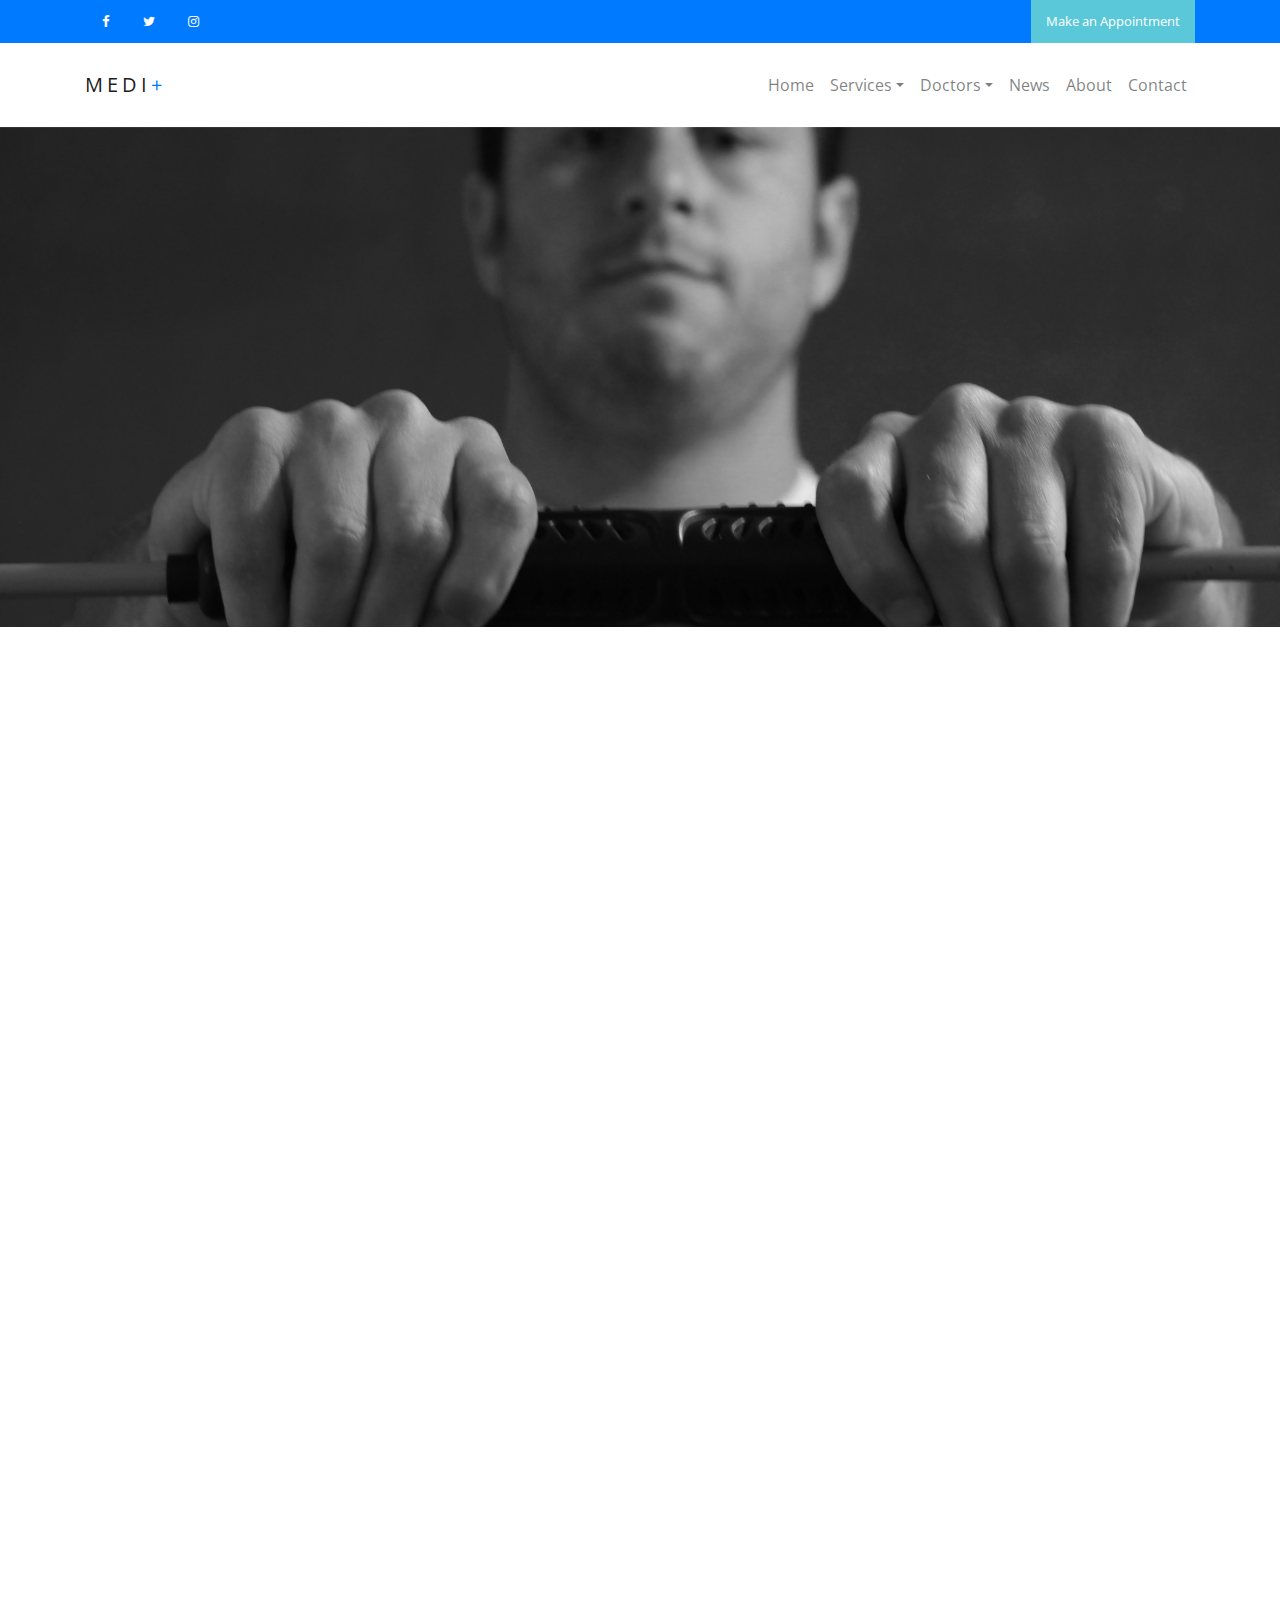
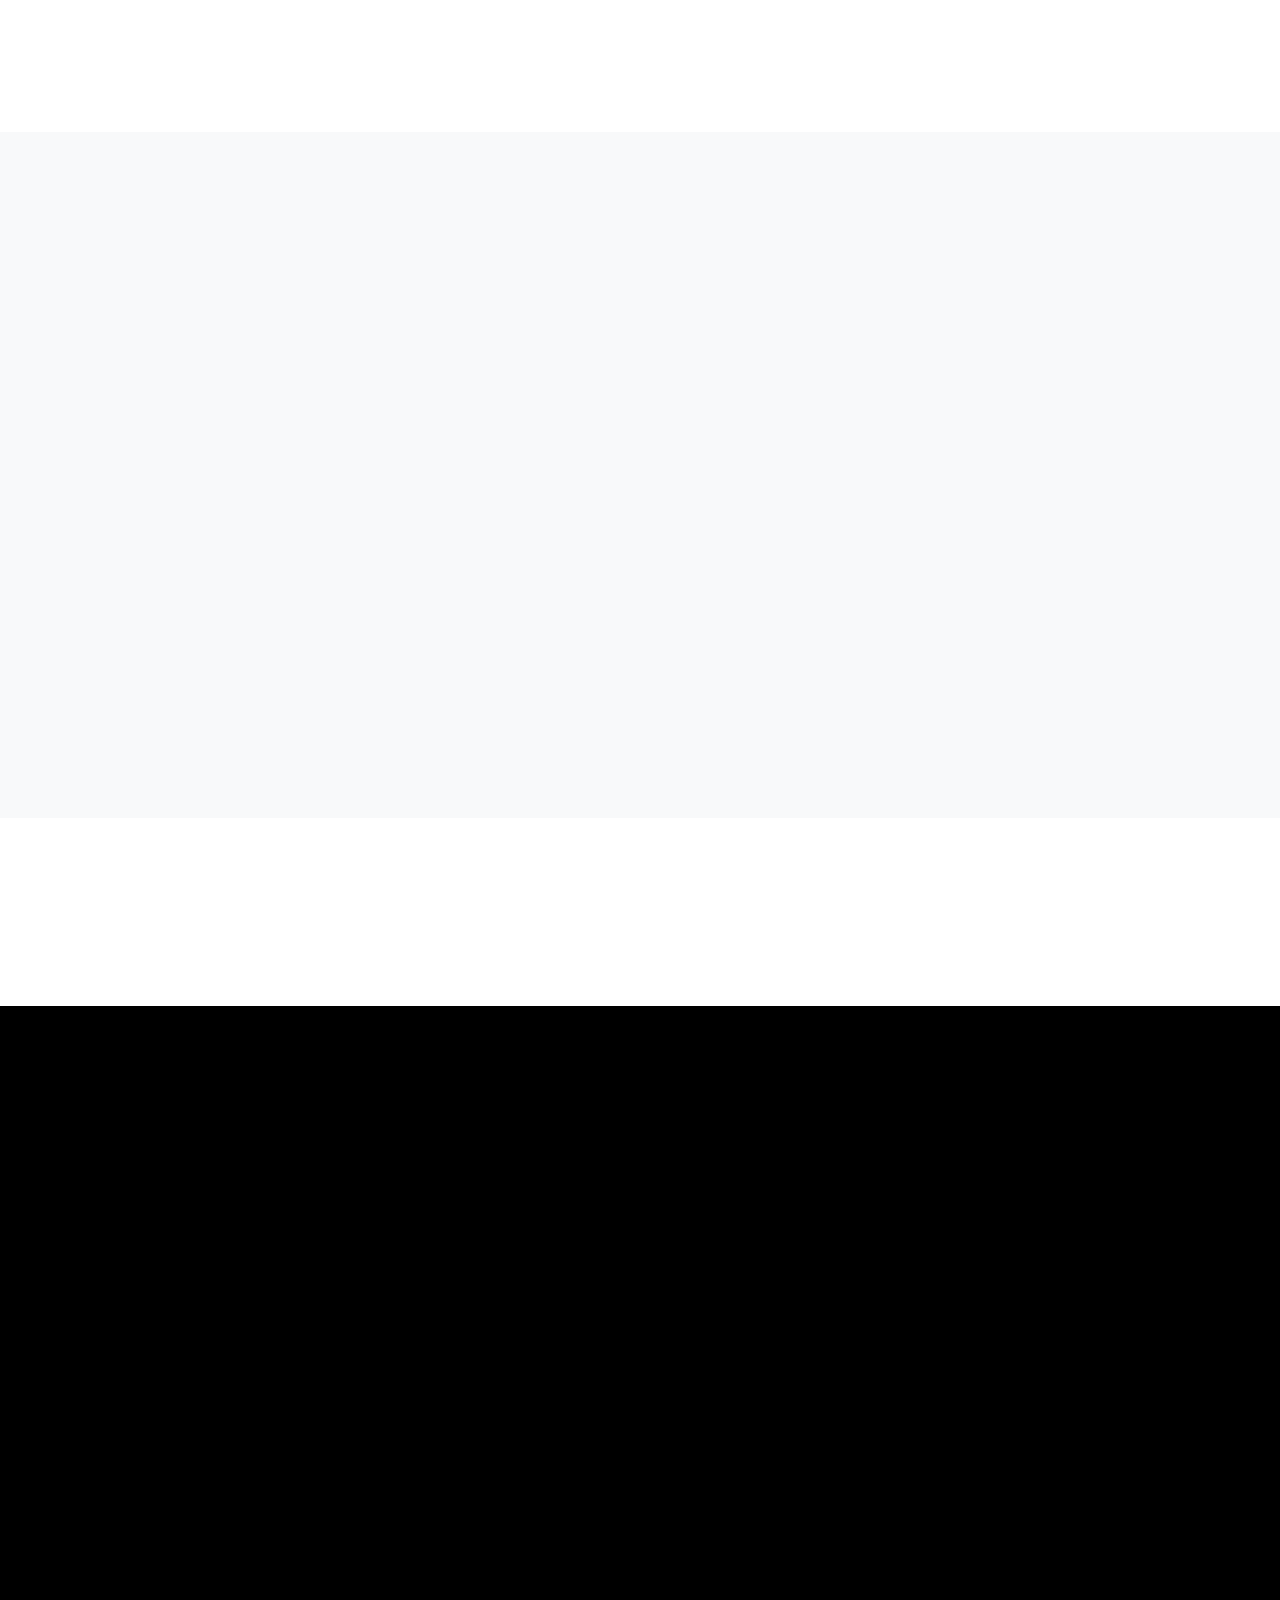
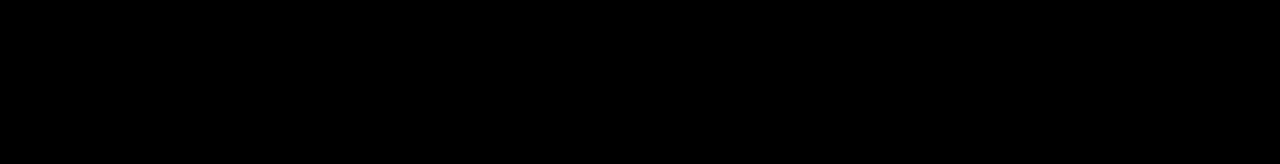
<file: services.html>
<!doctype html>
<html lang="en">
  <head>
    <title>Colorlib Medi+</title>
    <meta charset="utf-8">
    <meta name="viewport" content="width=device-width, initial-scale=1, shrink-to-fit=no">

    <link href="https://fonts.googleapis.com/css?family=Open+Sans:300, 400, 700" rel="stylesheet">

    <link rel="stylesheet" href="css/bootstrap.css">
    <link rel="stylesheet" href="css/animate.css">
    <link rel="stylesheet" href="css/owl.carousel.min.css">
    <link rel="stylesheet" href="css/bootstrap-datepicker.css">
    <link rel="stylesheet" href="css/jquery.timepicker.css">

    <link rel="stylesheet" href="fonts/ionicons/css/ionicons.min.css">
    <link rel="stylesheet" href="fonts/fontawesome/css/font-awesome.min.css">
    <link rel="stylesheet" href="fonts/flaticon/font/flaticon.css">


    <!-- Theme Style -->
    <link rel="stylesheet" href="css/style.css">
  </head>
  <body>
    
    <header role="banner">
      <div class="top-bar">
        <div class="container">
          <div class="row">
            <div class="col-md-6 col-sm-6 col-5">
              <ul class="social list-unstyled">
                <li><a href="#"><span class="fa fa-facebook"></span></a></li>
                <li><a href="#"><span class="fa fa-twitter"></span></a></li>
                <li><a href="#"><span class="fa fa-instagram"></span></a></li>
              </ul>
            </div>
            <div class="col-md-6 col-sm-6 col-7 text-right">
              <p class="mb-0">
                <a href="#" class="cta-btn" data-toggle="modal" data-target="#modalAppointment">Make an Appointment</a></p>
            </div>
          </div>
        </div>
      </div>
      <nav class="navbar navbar-expand-lg navbar-light bg-light">
        <div class="container">
          <a class="navbar-brand" href="index.html">Medi<span>+</span>  </a>
          <button class="navbar-toggler" type="button" data-toggle="collapse" data-target="#navbarsExample05" aria-controls="navbarsExample05" aria-expanded="false" aria-label="Toggle navigation">
            <span class="navbar-toggler-icon"></span>
          </button>

          <div class="collapse navbar-collapse" id="navbarsExample05">
            <ul class="navbar-nav ml-auto">
              <li class="nav-item">
                <a class="nav-link" href="index.html">Home</a>
              </li>
              <li class="nav-item dropdown">
                <a class="nav-link dropdown-toggle" href="services.html" id="dropdown04" data-toggle="dropdown" aria-haspopup="true" aria-expanded="false">Services</a>
                <div class="dropdown-menu" aria-labelledby="dropdown04">
                  <a class="dropdown-item" href="#">Institute</a>
                  <a class="dropdown-item" href="#">Departments</a>
                  <a class="dropdown-item active" href="services.html">Services</a>
                </div>

              </li>
              <li class="nav-item dropdown">
                <a class="nav-link dropdown-toggle" href="doctors.html" id="dropdown05" data-toggle="dropdown" aria-haspopup="true" aria-expanded="false">Doctors</a>
                <div class="dropdown-menu" aria-labelledby="dropdown05">
                  <a class="dropdown-item" href="doctors.html">Find Doctors</a>
                  <a class="dropdown-item" href="#">Practitioner</a>
                </div>
              </li>
              <li class="nav-item">
                <a class="nav-link" href="news.html">News</a>
              </li>
              <li class="nav-item">
                <a class="nav-link" href="about.html">About</a>
              </li>
              <li class="nav-item">
                <a class="nav-link" href="contact.html">Contact</a>
              </li>
            </ul>
          </div>
        </div>
      </nav>
    </header>
    <!-- END header -->

    
    <section class="home-slider inner-page owl-carousel">
      <div class="slider-item" style="background-image: url('img/slider-2.jpg');">
        
        <div class="container">
          <div class="row slider-text align-items-center">
            <div class="col-md-7 col-sm-12 element-animate">
              <h1>Services</h1>
              <p>Lorem ipsum dolor sit amet, consectetur adipisicing elit. Commodi unde impedit, necessitatibus, soluta sit quam minima expedita atque corrupti reiciendis.</p>
            </div>
          </div>
        </div>

      </div>

    </section>
    <!-- END slider -->

    <section class="section">
      <div class="container">
        <div class="row">
          <div class="col-md-3 element-animate">
            <div class="media d-block media-feature text-center mb-5">
              <span class="icon flaticon-hospital"></span>
              <div class="media-body">
                <h3 class="mt-0 text-black">Amenities</h3>
                <p>Lorem ipsum dolor sit amet, consectetur adipisicing elit.</p>
                <p><a href="#" class="btn btn-secondary btn-sm">Learn More</a></p>
              </div>
            </div>
          </div>
          <div class="col-md-3 element-animate">
            <div class="media d-block media-feature text-center mb-5">
              <span class="icon flaticon-first-aid-kit"></span>
              <div class="media-body">
                <h3 class="mt-0 text-black">Medical Services</h3>
                <p>Lorem ipsum dolor sit amet, consectetur adipisicing elit.</p>
                <p><a href="#" class="btn btn-secondary btn-sm">Learn More</a></p>
              </div>
            </div>
          </div>
          <div class="col-md-3 element-animate">
            <div class="media d-block media-feature text-center mb-5">
              <span class="icon flaticon-hospital-bed"></span>
              <div class="media-body">
                <h3 class="mt-0 text-black">Patient Services</h3>
                <p>Lorem ipsum dolor sit amet, consectetur adipisicing elit.</p>
                <p><a href="#" class="btn btn-secondary btn-sm">Learn More</a></p>
              </div>
            </div>
          </div>
          <div class="col-md-3 element-animate">
            <div class="media d-block media-feature text-center mb-5">
              <span class="icon flaticon-doctor"></span>
              <div class="media-body">
                <h3 class="mt-0 text-black">Expert Doctors</h3>
                <p>Lorem ipsum dolor sit amet, consectetur adipisicing elit.</p>
                <p><a href="#" class="btn btn-secondary btn-sm">Learn More</a></p>
              </div>
            </div>
          </div>
        </div>
        <!-- END row -->
        <div class="row">
          <div class="col-md-3 element-animate">
            <div class="media d-block media-feature text-center mb-5">
              <span class="icon flaticon-stethoscope"></span>
              <div class="media-body">
                <h3 class="mt-0 text-black">Expert Physicians</h3>
                <p>Lorem ipsum dolor sit amet, consectetur adipisicing elit.</p>
                <p><a href="#" class="btn btn-secondary btn-sm">Learn More</a></p>
              </div>
            </div>
          </div>
          <div class="col-md-3 element-animate">
            <div class="media d-block media-feature text-center mb-5">
              <span class="icon flaticon-heart-rate"></span>
              <div class="media-body">
                <h3 class="mt-0 text-black">Heart Center</h3>
                <p>Lorem ipsum dolor sit amet, consectetur adipisicing elit.</p>
                <p><a href="#" class="btn btn-secondary btn-sm">Learn More</a></p>
              </div>
            </div>
          </div>
          <div class="col-md-3 element-animate">
            <div class="media d-block media-feature text-center mb-5">
              <span class="icon flaticon-liver"></span>
              <div class="media-body">
                <h3 class="mt-0 text-black">Liver Implant Expert</h3>
                <p>Lorem ipsum dolor sit amet, consectetur adipisicing elit.</p>
                <p><a href="#" class="btn btn-secondary btn-sm">Learn More</a></p>
              </div>
            </div>
          </div>
          <div class="col-md-3 element-animate">
            <div class="media d-block media-feature text-center mb-5">
              <span class="icon flaticon-syringe"></span>
              <div class="media-body">
                <h3 class="mt-0 text-black">Vaccinations</h3>
                <p>Lorem ipsum dolor sit amet, consectetur adipisicing elit.</p>
                <p><a href="#" class="btn btn-secondary btn-sm">Learn More</a></p>
              </div>
            </div>
          </div>
        </div>
        <!-- END row -->
        <div class="row">
          <div class="col-md-3 element-animate">
            <div class="media d-block media-feature text-center mb-5">
              <span class="icon flaticon-ear"></span>
              <div class="media-body">
                <h3 class="mt-0 text-black">Ear and Mouth</h3>
                <p>Lorem ipsum dolor sit amet, consectetur adipisicing elit.</p>
                <p><a href="#" class="btn btn-secondary btn-sm">Learn More</a></p>
              </div>
            </div>
          </div>
          <div class="col-md-3 element-animate">
            <div class="media d-block media-feature text-center mb-5">
              <span class="icon flaticon-dna"></span>
              <div class="media-body">
                <h3 class="mt-0 text-black">DNA Test</h3>
                <p>Lorem ipsum dolor sit amet, consectetur adipisicing elit.</p>
                <p><a href="#" class="btn btn-secondary btn-sm">Learn More</a></p>
              </div>
            </div>
          </div>
          <div class="col-md-3 element-animate">
            <div class="media d-block media-feature text-center mb-5">
              <span class="icon flaticon-doctor-1"></span>
              <div class="media-body">
                <h3 class="mt-0 text-black">Friendly Doctors</h3>
                <p>Lorem ipsum dolor sit amet, consectetur adipisicing elit.</p>
                <p><a href="#" class="btn btn-secondary btn-sm">Learn More</a></p>
              </div>
            </div>
          </div>
          <div class="col-md-3 element-animate">
            <div class="media d-block media-feature text-center mb-5">
              <span class="icon flaticon-microscope"></span>
              <div class="media-body">
                <h3 class="mt-0 text-black">Microscopic Experts</h3>
                <p>Lorem ipsum dolor sit amet, consectetur adipisicing elit.</p>
                <p><a href="#" class="btn btn-secondary btn-sm">Learn More</a></p>
              </div>
            </div>
          </div>
        </div>
        <!-- END row -->
      </div>
    </section>
    <!-- END section -->

    <section class="section bg-light custom-tabs">
      <div class="container">
        <div class="row">

          <div class="col-md-4 border-right element-animate">
            <div class="nav flex-column nav-pills" id="v-pills-tab" role="tablist" aria-orientation="vertical">
              <a class="nav-link active" id="v-pills-home-tab" data-toggle="pill" href="#v-pills-home" role="tab" aria-controls="v-pills-home" aria-selected="true"><span>01</span> Amenities</a>
              <a class="nav-link" id="v-pills-profile-tab" data-toggle="pill" href="#v-pills-profile" role="tab" aria-controls="v-pills-profile" aria-selected="false"><span>02</span> Medical Services</a>
              <a class="nav-link" id="v-pills-messages-tab" data-toggle="pill" href="#v-pills-messages" role="tab" aria-controls="v-pills-messages" aria-selected="false"><span>03</span> Patient Services</a>
              <a class="nav-link" id="v-pills-settings-tab" data-toggle="pill" href="#v-pills-settings" role="tab" aria-controls="v-pills-settings" aria-selected="false"><span>04</span> Expert Doctors</a>
            </div>
          </div>
          <div class="col-md-1"></div>
          <div class="col-md-7 element-animate">
            
            <div class="tab-content" id="v-pills-tabContent">
              <div class="tab-pane fade show active" id="v-pills-home" role="tabpanel" aria-labelledby="v-pills-home-tab">
                <span class="icon flaticon-hospital"></span>
                <h2 class="text-primary">Amenities</h2>
                <p class="lead">Lorem ipsum dolor sit amet, consectetur adipisicing elit. Nesciunt voluptate, quibusdam sunt iste dolores consequatur</p>
                <p>Inventore fugit error iure nisi reiciendis fugiat illo pariatur quam sequi quod iusto facilis officiis nobis sit quis molestias asperiores rem, blanditiis! Commodi exercitationem vitae deserunt qui nihil ea, tempore et quam natus quaerat doloremque.</p>
                <p><a href="#" class="btn btn-primary">Learn More</a></p>
              </div>
              <div class="tab-pane fade" id="v-pills-profile" role="tabpanel" aria-labelledby="v-pills-profile-tab">
                <span class="icon flaticon-first-aid-kit"></span>
                <h2 class="text-primary">Medical Services</h2>
                <p class="lead">Lorem ipsum dolor sit amet, consectetur adipisicing elit. Nesciunt voluptate, quibusdam sunt iste dolores consequatur</p>
                <p>Inventore fugit error iure nisi reiciendis fugiat illo pariatur quam sequi quod iusto facilis officiis nobis sit quis molestias asperiores rem, blanditiis! Commodi exercitationem vitae deserunt qui nihil ea, tempore et quam natus quaerat doloremque.</p>
                <p><a href="#" class="btn btn-primary">Learn More</a></p>
              </div>
              <div class="tab-pane fade" id="v-pills-messages" role="tabpanel" aria-labelledby="v-pills-messages-tab">
                <span class="icon flaticon-hospital-bed"></span>
                <h2 class="text-primary">Patient Services</h2>
                <p class="lead">Lorem ipsum dolor sit amet, consectetur adipisicing elit. Nesciunt voluptate, quibusdam sunt iste dolores consequatur</p>
                <p>Inventore fugit error iure nisi reiciendis fugiat illo pariatur quam sequi quod iusto facilis officiis nobis sit quis molestias asperiores rem, blanditiis! Commodi exercitationem vitae deserunt qui nihil ea, tempore et quam natus quaerat doloremque.</p>
                <p><a href="#" class="btn btn-primary">Learn More</a></p>
              </div>
              <div class="tab-pane fade" id="v-pills-settings" role="tabpanel" aria-labelledby="v-pills-settings-tab">
                <span class="icon flaticon-doctor"></span>
                <h2 class="text-primary">Expert Doctors</h2>
                <p class="lead">Lorem ipsum dolor sit amet, consectetur adipisicing elit. Nesciunt voluptate, quibusdam sunt iste dolores consequatur</p>
                <p>Inventore fugit error iure nisi reiciendis fugiat illo pariatur quam sequi quod iusto facilis officiis nobis sit quis molestias asperiores rem, blanditiis! Commodi exercitationem vitae deserunt qui nihil ea, tempore et quam natus quaerat doloremque.</p>
                <p><a href="#" class="btn btn-primary">Learn More</a></p>
              </div>
            </div>
          </div>
        </div>
      </div>
    </section>
    <!-- END section -->

    <a href="#" class="cta-link element-animate" data-toggle="modal" data-target="#modalAppointment">
      <span class="sub-heading">Ready to Visit?</span>
      <span class="heading">Make an Appointment</span>
    </a>
    <!-- END cta-link -->

    <footer class="site-footer" role="contentinfo">
      <div class="container">
        <div class="row mb-5 element-animate">
          <div class="col-md-3 mb-5">
            <h3>Services</h3>
            <ul class="footer-link list-unstyled">
              <li><a href="#">Find a doctor</a></li>
              <li><a href="#">Urgent Care</a></li>
              <li><a href="#">Emergency Care</a></li>
              <li><a href="#">Procedures &amp; Treatments</a></li>
              <li><a href="#">Online Services</a></li>
            </ul>
          </div>
          <div class="col-md-3 mb-5">
            <h3>Latest News</h3>
            <ul class="footer-link list-unstyled">
              <li><a href="#">News &amp; Press Releases</a></li>
              <li><a href="#">Health Care Professional News</a></li>
              <li><a href="#">Events &amp; Conferences</a></li>
            </ul>
          </div>
          <div class="col-md-3 mb-5">
            <h3>About</h3>
            <ul class="footer-link list-unstyled">
              <li><a href="#">About The Hospital</a></li>
              <li><a href="#">Testimonials</a></li>
              <li><a href="#">Accreditations &amp; Awards</a></li>
              <li><a href="#">Careers</a></li>
              <li><a href="#">Feedback</a></li>
            </ul>
          </div>
          <div class="col-md-3 mb-5">
            <h3>Location &amp; Contact</h3>
            <p class="mb-5">134 Street Name, City Name Here, United States</p>

            <h4 class="text-uppercase mb-3 h6 text-white">Email</h5>
            <p class="mb-5"><a href="mailto:info@yourdomain.com">info@yourdomain.com</a></p>
            
            <h4 class="text-uppercase mb-3 h6 text-white">Phone</h5>
            <p>+1 24 435 3533</p>

          </div>
        </div>

        <div class="row pt-md-3 element-animate">
          <div class="col-md-12">
            <hr class="border-t">
          </div>
          <div class="col-md-6 col-sm-12 copyright">
            <p>&copy; 2018 Colorlib Medi+. Designed &amp; Developed by <a href="https://colorlib.com/">Colorlib</a></p>
          </div>
          <div class="col-md-6 col-sm-12 text-md-right text-sm-left">
            <a href="#" class="p-2"><span class="fa fa-facebook"></span></a>
            <a href="#" class="p-2"><span class="fa fa-twitter"></span></a>
            <a href="#" class="p-2"><span class="fa fa-instagram"></span></a>
          </div>
        </div>
      </div>
    </footer>
    <!-- END footer -->


    <!-- Modal -->
    <div class="modal fade" id="modalAppointment" tabindex="-1" role="dialog" aria-labelledby="modalAppointmentLabel" aria-hidden="true">
      <div class="modal-dialog" role="document">
        <div class="modal-content">
          <div class="modal-header">
            <h5 class="modal-title" id="modalAppointmentLabel">Appointment</h5>
            <button type="button" class="close" data-dismiss="modal" aria-label="Close">
              <span aria-hidden="true">&times;</span>
            </button>
          </div>
          <div class="modal-body">
            <form action="#">
              <div class="form-group">
                <label for="appointment_name" class="text-black">Full Name</label>
                <input type="text" class="form-control" id="appointment_name">
              </div>
              <div class="form-group">
                <label for="appointment_email" class="text-black">Email</label>
                <input type="text" class="form-control" id="appointment_email">
              </div>
              <div class="row">
                <div class="col-md-6">
                  <div class="form-group">
                    <label for="appointment_date" class="text-black">Date</label>
                    <input type="text" class="form-control" id="appointment_date">
                  </div>    
                </div>
                <div class="col-md-6">
                  <div class="form-group">
                    <label for="appointment_time" class="text-black">Time</label>
                    <input type="text" class="form-control" id="appointment_time">
                  </div>
                </div>
              </div>
              

              <div class="form-group">
                <label for="appointment_message" class="text-black">Message</label>
                <textarea name="" id="appointment_message" class="form-control" cols="30" rows="10"></textarea>
              </div>
              <div class="form-group">
                <input type="submit" value="Send Message" class="btn btn-primary">
              </div>
            </form>
          </div>
          
        </div>
      </div>
    </div>

    <script src="js/jquery-3.2.1.min.js"></script>
    <script src="js/popper.min.js"></script>
    <script src="js/bootstrap.min.js"></script>
    <script src="js/owl.carousel.min.js"></script>
    <script src="js/bootstrap-datepicker.js"></script>
    <script src="js/jquery.timepicker.min.js"></script>
    <script src="js/jquery.waypoints.min.js"></script>
    <script src="js/main.js"></script>
  </body>
</html>
</file>
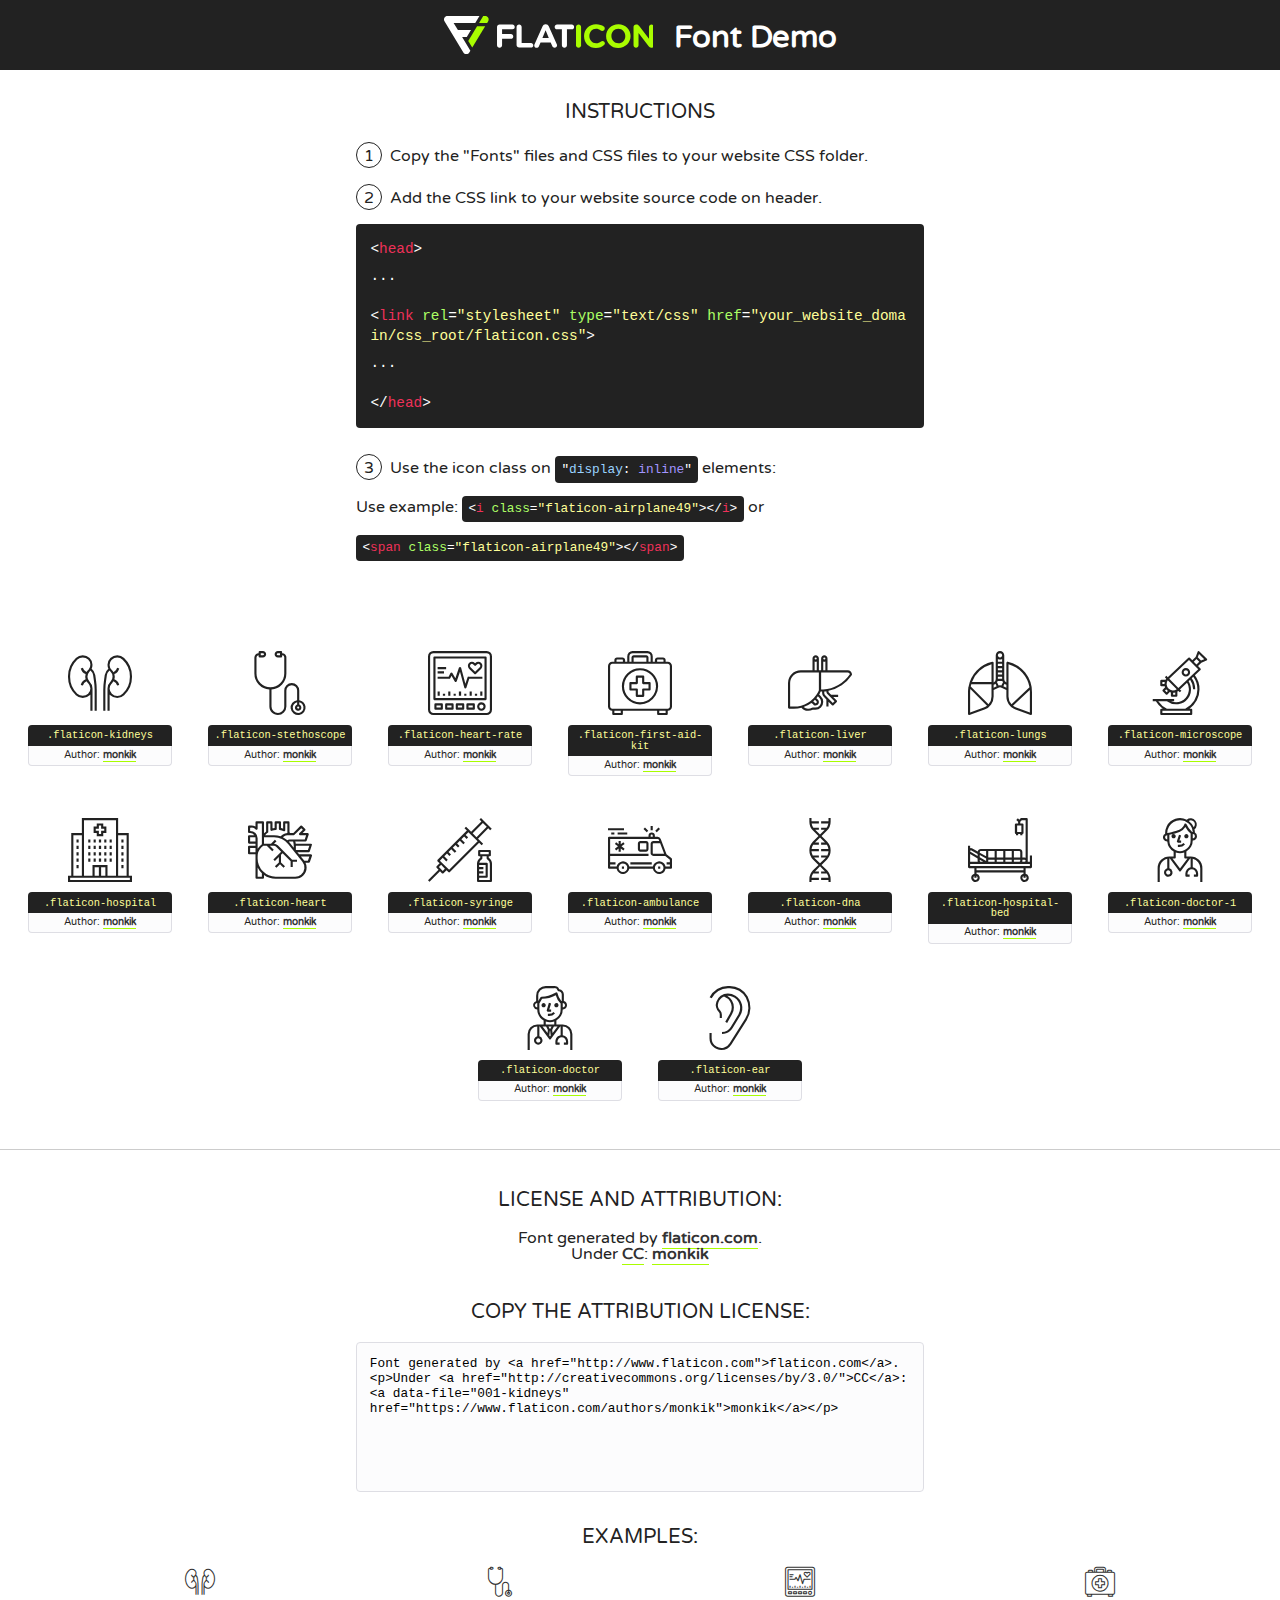
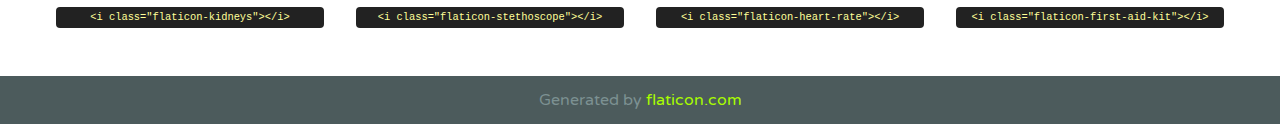
<file: fonts/flaticon/font/flaticon.html>
<!DOCTYPE html>
<!--
  Flaticon icon font: Flaticon
  Creation date: 25/12/2017 06:10
-->
<html>
<!DOCTYPE html>
<html>

<head>
    <title>Flaticon WebFont</title>
    <link href="http://fonts.googleapis.com/css?family=Varela+Round" rel="stylesheet" type="text/css" />
    <link rel="stylesheet" type="text/css" href="flaticon.css">
    <meta charset="UTF-8">
    <style>
    html, body, div, span, applet, object, iframe,
    h1, h2, h3, h4, h5, h6, p, blockquote, pre,
    a, abbr, acronym, address, big, cite, code,
    del, dfn, em, img, ins, kbd, q, s, samp,
    small, strike, strong, sub, sup, tt, var,
    b, u, i, center,
    dl, dt, dd, ol, ul, li,
    fieldset, form, label, legend,
    table, caption, tbody, tfoot, thead, tr, th, td,
    article, aside, canvas, details, embed, 
    figure, figcaption, footer, header, hgroup, 
    menu, nav, output, ruby, section, summary,
    time, mark, audio, video {
        margin: 0;
        padding: 0;
        border: 0;
        font-size: 100%;
        font: inherit;
        vertical-align: baseline;
    }
    /* HTML5 display-role reset for older browsers */
    article, aside, details, figcaption, figure, 
    footer, header, hgroup, menu, nav, section {
        display: block;
    }
    body {
        line-height: 1;
    }
    ol, ul {
        list-style: none;
    }
    blockquote, q {
        quotes: none;
    }
    blockquote:before, blockquote:after,
    q:before, q:after {
        content: '';
        content: none;
    }
    table {
        border-collapse: collapse;
        border-spacing: 0;
    }
    body {
        font-family: 'Varela Round', Helvetica, Arial, sans-serif;
        font-size: 16px;
        color: #222;
    }
    a {
        color: #333;
        border-bottom: 1px solid #a9fd00;
        font-weight: bold;
        text-decoration: none;
    }
    * {
        -moz-box-sizing: border-box;
        -webkit-box-sizing: border-box;
        box-sizing: border-box;
        margin: 0;
        padding: 0;
    }
    [class^="flaticon-"]:before, [class*=" flaticon-"]:before, [class^="flaticon-"]:after, [class*=" flaticon-"]:after {
        font-family: Flaticon;
        font-size: 30px;
        font-style: normal;
        margin-left: 20px;
        color: #333;
    }
    .wrapper {
        max-width: 600px;
        margin: auto;
        padding: 0 1em;
    }
    .title {
        font-size: 1.25em;
        text-align: center;
        margin-bottom: 1em;
        text-transform: uppercase;
    }
    header {
        text-align: center;
        background-color: #222;
        color: #fff;
        padding: 1em;
    }
    header .logo {
        width: 210px;
        height: 38px;
        display: inline-block;
        vertical-align: middle;
        margin-right: 1em;
        border: none;
    }
    header strong {
        font-size: 1.95em;
        font-weight: bold;
        vertical-align: middle;
        margin-top: 5px;
        display: inline-block;
    }
    .demo {
        margin: 2em auto;
        line-height: 1.25em;
    }
    .demo ul li {
        margin-bottom: 1em;
    }
    .demo ul li .num {
        color: #222;
        border-radius: 20px;
        display: inline-block;
        width: 26px;
        padding: 3px;
        height: 26px;
        text-align: center;
        margin-right: 0.5em;
        border: 1px solid #222;
    }
    .demo ul li code {
        background-color: #222;
        border-radius: 4px;
        padding: 0.25em 0.5em;
        display: inline-block;
        color: #fff;
        font-family: Consolas,Monaco,Lucida Console,Liberation Mono,DejaVu Sans Mono,Bitstream Vera Sans Mono,Courier New, monospace;
        font-weight: lighter;
        margin-top: 1em;
        font-size: 0.8em;
        word-break: break-all;
    }
    .demo ul li code.big {
        padding: 1em;
        font-size: 0.9em;
    }
    .demo ul li code .red {
        color: #EF3159;
    }
    .demo ul li code .green {
        color: #ACFF65;
    }
    .demo ul li code .yellow {
        color: #FFFF99;
    }
    .demo ul li code .blue {
        color: #99D3FF;
    }
    .demo ul li code .purple {
        color: #A295FF;
    }
    .demo ul li code .dots {
        margin-top: 0.5em;
        display: block;
    }
    #glyphs {
        border-bottom: 1px solid #ccc;
        padding: 2em 0;
        text-align: center;
    }
    .glyph {
        display: inline-block;
        width: 9em;
        margin: 1em;
        text-align: center;
        vertical-align: top;
        background: #FFF;
    }
    .glyph .glyph-icon {
        padding: 10px;
        display: block;
        font-family:"Flaticon";
        font-size: 64px;
        line-height: 1;
    }
    .glyph .glyph-icon:before {
        font-size: 64px;
        color: #222;
        margin-left: 0;
    }
    .class-name {
        font-size: 0.65em;
        background-color: #222;
        color: #fff;
        border-radius: 4px 4px 0 0;
        padding: 0.5em;
        color: #FFFF99;
        font-family: Consolas,Monaco,Lucida Console,Liberation Mono,DejaVu Sans Mono,Bitstream Vera Sans Mono,Courier New, monospace;
    }
    .author-name {
        font-size: 0.6em;
        background-color: #fcfcfd;
        border: 1px solid #DEDEE4;
        border-top: 0;
        border-radius: 0 0 4px 4px;
        padding: 0.5em;
    }
    .class-name:last-child {
        font-size: 10px;
        color:#888;
    }
    .class-name:last-child a {
        font-size: 10px;
        color:#555;
    }
    .class-name:last-child a:hover {
        color:#a9fd00;
    }
    .glyph > input {
        display: block;
        width: 100px;
        margin: 5px auto;
        text-align: center;
        font-size: 12px;
        cursor: text;
    }
    .glyph > input.icon-input {
        font-family:"Flaticon";
        font-size: 16px;
        margin-bottom: 10px;
    }
    .attribution .title {
        margin-top: 2em;
    }
    .attribution textarea {
        background-color: #fcfcfd;
        padding: 1em;
        border: none;
        box-shadow: none;
        border: 1px solid #DEDEE4;
        border-radius: 4px;
        resize: none;
        width: 100%;
        height: 150px;
        font-size: 0.8em;
        font-family: Consolas,Monaco,Lucida Console,Liberation Mono,DejaVu Sans Mono,Bitstream Vera Sans Mono,Courier New, monospace;
        -webkit-appearance: none;
    }
    .iconsuse {
        margin: 2em auto;
        text-align: center;
        max-width: 1200px;
    }
    .iconsuse:after {
        content: '';
        display: table;
        clear: both;
    }
    .iconsuse .image {
        float: left;
        width: 25%;
        padding: 0 1em;
    }
    .iconsuse .image p {
        margin-bottom: 1em;
    }
    .iconsuse .image span {
        display: block;
        font-size: 0.65em;
        background-color: #222;
        color: #fff;
        border-radius: 4px;
        padding: 0.5em;
        color: #FFFF99;
        margin-top: 1em;
        font-family: Consolas,Monaco,Lucida Console,Liberation Mono,DejaVu Sans Mono,Bitstream Vera Sans Mono,Courier New, monospace;
    }
    #footer {
        text-align: center;
        background-color: #4C5B5C;
        color: #7c9192;
        padding: 1em;
    }
    #footer a {
        border: none;
        color: #a9fd00;
        font-weight: normal;
    }
    @media (max-width: 960px) {
        .iconsuse .image {
            width: 50%;
        }
    }
    @media (max-width: 560px) {
        .iconsuse .image {
            width: 100%;
        }
    }
    </style>
</head>

<body class="characters-off">

    <header>
        <a href="http://www.flaticon.com" target="_blank" class="logo">
            <svg version="1.1" xmlns="http://www.w3.org/2000/svg" xmlns:xlink="http://www.w3.org/1999/xlink" xmlns:a="http://ns.adobe.com/AdobeSVGViewerExtensions/3.0/" viewBox="0 0 560.875 102.036" enable-background="new 0 0 560.875 102.036" xml:space="preserve">
                <defs>
                </defs>
                <g>
                    <g class="letters">
                        <path fill="#ffffff" d="M141.596,29.675c0-3.777,2.985-6.767,6.764-6.767h34.438c3.426,0,6.15,2.728,6.15,6.15
                        c0,3.43-2.724,6.149-6.15,6.149h-27.674v13.091h23.719c3.429,0,6.151,2.724,6.151,6.15c0,3.43-2.723,6.149-6.151,6.149h-23.719
                        v17.574c0,3.773-2.986,6.761-6.764,6.761c-3.779,0-6.764-2.989-6.764-6.761V29.675z"></path>
                        <path fill="#ffffff" d="M193.844,29.149c0-3.781,2.985-6.767,6.764-6.767c3.776,0,6.763,2.985,6.763,6.767v42.957h25.039
                        c3.426,0,6.149,2.726,6.149,6.153c0,3.425-2.723,6.15-6.149,6.15h-31.802c-3.779,0-6.764-2.986-6.764-6.768V29.149z"></path>
                        <path fill="#ffffff" d="M241.891,75.71l21.438-48.407c1.492-3.341,4.215-5.357,7.906-5.357h0.792
                        c3.686,0,6.323,2.017,7.815,5.357l21.439,48.407c0.436,0.967,0.701,1.845,0.701,2.723c0,3.602-2.809,6.501-6.414,6.501
                        c-3.161,0-5.269-1.845-6.499-4.655l-4.132-9.661h-27.059l-4.301,10.102c-1.144,2.631-3.426,4.214-6.237,4.214
                        c-3.517,0-6.24-2.81-6.24-6.325C241.1,77.64,241.451,76.677,241.891,75.71z M279.932,58.666l-8.521-20.297l-8.526,20.297H279.932
                        z"></path>
                        <path fill="#ffffff" d="M314.864,35.387H301.86c-3.429,0-6.239-2.813-6.239-6.238c0-3.429,2.811-6.24,6.239-6.24h39.533
                        c3.426,0,6.237,2.811,6.237,6.24c0,3.425-2.811,6.238-6.237,6.238h-13.001v42.785c0,3.773-2.99,6.761-6.764,6.761
                        c-3.779,0-6.764-2.989-6.764-6.761V35.387z"></path>
                        <path fill="#A9FD00" d="M352.615,29.149c0-3.781,2.985-6.767,6.767-6.767c3.774,0,6.761,2.985,6.761,6.767v49.024
                        c0,3.773-2.987,6.761-6.761,6.761c-3.781,0-6.767-2.989-6.767-6.761V29.149z"></path>
                        <path fill="#A9FD00" d="M374.132,53.836v-0.179c0-17.481,13.178-31.801,32.065-31.801c9.22,0,15.459,2.458,20.557,6.238
                        c1.402,1.054,2.637,2.985,2.637,5.357c0,3.692-2.985,6.59-6.681,6.59c-1.845,0-3.071-0.702-4.044-1.319
                        c-3.776-2.813-7.729-4.393-12.562-4.393c-10.364,0-17.831,8.611-17.831,19.154v0.173c0,10.542,7.291,19.329,17.831,19.329
                        c5.715,0,9.492-1.756,13.359-4.834c1.049-0.874,2.458-1.491,4.039-1.491c3.429,0,6.325,2.813,6.325,6.236
                        c0,2.106-1.056,3.78-2.282,4.834c-5.539,4.834-12.036,7.733-21.878,7.733C387.572,85.464,374.132,71.493,374.132,53.836z"></path>
                        <path fill="#A9FD00" d="M433.009,53.836v-0.179c0-17.481,13.79-31.801,32.766-31.801c18.981,0,32.592,14.143,32.592,31.628v0.173
                        c0,17.483-13.785,31.807-32.769,31.807C446.625,85.464,433.009,71.32,433.009,53.836z M484.224,53.836v-0.179
                        c0-10.539-7.725-19.326-18.626-19.326c-10.893,0-18.449,8.611-18.449,19.154v0.173c0,10.542,7.73,19.329,18.626,19.329
                        C476.676,72.986,484.224,64.378,484.224,53.836z"></path>
                        <path fill="#A9FD00" d="M506.233,29.321c0-3.774,2.99-6.763,6.767-6.763h1.401c3.252,0,5.183,1.583,7.029,3.953l26.093,34.265
                        V29.059c0-3.692,2.99-6.677,6.681-6.677c3.683,0,6.671,2.985,6.671,6.677v48.934c0,3.78-2.987,6.765-6.764,6.765h-0.436
                        c-3.257,0-5.188-1.581-7.034-3.953l-27.056-35.492v32.944c0,3.687-2.985,6.676-6.678,6.676c-3.683,0-6.673-2.989-6.673-6.676
                        V29.321z"></path>
                    </g>
                    <g class="insignia">
                        <path fill="#ffffff" d="M48.372,56.137h12.517l11.156-18.537H37.186L25.688,18.539h57.825L94.668,0H9.271
                        C5.925,0,2.842,1.801,1.198,4.716c-1.644,2.907-1.593,6.482,0.134,9.343l50.38,83.501c1.678,2.781,4.689,4.476,7.938,4.476
                        c3.246,0,6.257-1.695,7.935-4.476l2.898-4.804L48.372,56.137z"></path>
                        <g class="i">
                            <path fill="#A9FD00" d="M93.575,18.539h0.031v0.004l21.652,0.004l2.705-4.488c1.727-2.861,1.778-6.436,0.133-9.343
                            C116.454,1.801,113.371,0,110.026,0h-5.294L93.575,18.539z"></path>
                            <polygon fill="#A9FD00" points="88.291,27.356 64.725,66.486 75.519,84.404 109.942,27.356"></polygon>
                        </g>
                    </g>
                </g>
            </svg>
        </a>
        <strong>Font Demo</strong>
    </header>


    <section class="demo wrapper">

        <p class="title">Instructions</p>

        <ul>
            <li>
                <span class="num">1</span>Copy the "Fonts" files and CSS files to your website CSS folder.
            </li>
            <li>
                <span class="num">2</span>Add the CSS link to your website source code on header.
                <code class="big">
                    &lt;<span class="red">head</span>&gt;
                    <br/><span class="dots">...</span>
                    <br/>&lt;<span class="red">link</span> <span class="green">rel</span>=<span class="yellow">"stylesheet"</span> <span class="green">type</span>=<span class="yellow">"text/css"</span> <span class="green">href</span>=<span class="yellow">"your_website_domain/css_root/flaticon.css"</span>&gt;
                    <br/><span class="dots">...</span>
                    <br/>&lt;/<span class="red">head</span>&gt;
                </code>
            </li>

            <li>
                <p>
                    <span class="num">3</span>Use the icon class on <code>"<span class="blue">display</span>:<span class="purple"> inline</span>"</code> elements:
                    <br />
                    Use example: <code>&lt;<span class="red">i</span> <span class="green">class</span>=<span class="yellow">&quot;flaticon-airplane49&quot;</span>&gt;&lt;/<span class="red">i</span>&gt;</code> or <code>&lt;<span class="red">span</span> <span class="green">class</span>=<span class="yellow">&quot;flaticon-airplane49&quot;</span>&gt;&lt;/<span class="red">span</span>&gt;</code>
            </li>
        </ul>

    </section>




   <section id="glyphs">          
    
      
        <div class="glyph"><div class="glyph-icon flaticon-kidneys"></div>
            <div class="class-name">.flaticon-kidneys</div>
            <div class="author-name">Author: <a data-file="001-kidneys" href="https://www.flaticon.com/authors/monkik">monkik</a> </div> 
        </div>        
        
        <div class="glyph"><div class="glyph-icon flaticon-stethoscope"></div>
            <div class="class-name">.flaticon-stethoscope</div>
            <div class="author-name">Author: <a data-file="002-stethoscope" href="https://www.flaticon.com/authors/monkik">monkik</a> </div> 
        </div>        
        
        <div class="glyph"><div class="glyph-icon flaticon-heart-rate"></div>
            <div class="class-name">.flaticon-heart-rate</div>
            <div class="author-name">Author: <a data-file="003-heart-rate" href="https://www.flaticon.com/authors/monkik">monkik</a> </div> 
        </div>        
        
        <div class="glyph"><div class="glyph-icon flaticon-first-aid-kit"></div>
            <div class="class-name">.flaticon-first-aid-kit</div>
            <div class="author-name">Author: <a data-file="004-first-aid-kit" href="https://www.flaticon.com/authors/monkik">monkik</a> </div> 
        </div>        
        
        <div class="glyph"><div class="glyph-icon flaticon-liver"></div>
            <div class="class-name">.flaticon-liver</div>
            <div class="author-name">Author: <a data-file="005-liver" href="https://www.flaticon.com/authors/monkik">monkik</a> </div> 
        </div>        
        
        <div class="glyph"><div class="glyph-icon flaticon-lungs"></div>
            <div class="class-name">.flaticon-lungs</div>
            <div class="author-name">Author: <a data-file="006-lungs" href="https://www.flaticon.com/authors/monkik">monkik</a> </div> 
        </div>        
        
        <div class="glyph"><div class="glyph-icon flaticon-microscope"></div>
            <div class="class-name">.flaticon-microscope</div>
            <div class="author-name">Author: <a data-file="007-microscope" href="https://www.flaticon.com/authors/monkik">monkik</a> </div> 
        </div>        
        
        <div class="glyph"><div class="glyph-icon flaticon-hospital"></div>
            <div class="class-name">.flaticon-hospital</div>
            <div class="author-name">Author: <a data-file="008-hospital" href="https://www.flaticon.com/authors/monkik">monkik</a> </div> 
        </div>        
        
        <div class="glyph"><div class="glyph-icon flaticon-heart"></div>
            <div class="class-name">.flaticon-heart</div>
            <div class="author-name">Author: <a data-file="009-heart" href="https://www.flaticon.com/authors/monkik">monkik</a> </div> 
        </div>        
        
        <div class="glyph"><div class="glyph-icon flaticon-syringe"></div>
            <div class="class-name">.flaticon-syringe</div>
            <div class="author-name">Author: <a data-file="010-syringe" href="https://www.flaticon.com/authors/monkik">monkik</a> </div> 
        </div>        
        
        <div class="glyph"><div class="glyph-icon flaticon-ambulance"></div>
            <div class="class-name">.flaticon-ambulance</div>
            <div class="author-name">Author: <a data-file="011-ambulance" href="https://www.flaticon.com/authors/monkik">monkik</a> </div> 
        </div>        
        
        <div class="glyph"><div class="glyph-icon flaticon-dna"></div>
            <div class="class-name">.flaticon-dna</div>
            <div class="author-name">Author: <a data-file="012-dna" href="https://www.flaticon.com/authors/monkik">monkik</a> </div> 
        </div>        
        
        <div class="glyph"><div class="glyph-icon flaticon-hospital-bed"></div>
            <div class="class-name">.flaticon-hospital-bed</div>
            <div class="author-name">Author: <a data-file="013-hospital-bed" href="https://www.flaticon.com/authors/monkik">monkik</a> </div> 
        </div>        
        
        <div class="glyph"><div class="glyph-icon flaticon-doctor-1"></div>
            <div class="class-name">.flaticon-doctor-1</div>
            <div class="author-name">Author: <a data-file="014-doctor-1" href="https://www.flaticon.com/authors/monkik">monkik</a> </div> 
        </div>        
        
        <div class="glyph"><div class="glyph-icon flaticon-doctor"></div>
            <div class="class-name">.flaticon-doctor</div>
            <div class="author-name">Author: <a data-file="015-doctor" href="https://www.flaticon.com/authors/monkik">monkik</a> </div> 
        </div>        
        
        <div class="glyph"><div class="glyph-icon flaticon-ear"></div>
            <div class="class-name">.flaticon-ear</div>
            <div class="author-name">Author: <a data-file="016-ear" href="https://www.flaticon.com/authors/monkik">monkik</a> </div> 
        </div>        
        

    </section>



    <section class="attribution wrapper"   style="text-align:center;">

      <div class="title">License and attribution:</div><div class="attrDiv">Font generated by <a href="http://www.flaticon.com">flaticon.com</a>. <div><p>Under <a href="http://creativecommons.org/licenses/by/3.0/">CC</a>: <a data-file="001-kidneys" href="https://www.flaticon.com/authors/monkik">monkik</a></p>  </div>
      </div>
      <div class="title">Copy the Attribution License:</div>

    <textarea onclick="this.focus();this.select();">Font generated by &lt;a href=&quot;http://www.flaticon.com&quot;&gt;flaticon.com&lt;/a&gt;. <p>Under <a href="http://creativecommons.org/licenses/by/3.0/">CC</a>: <a data-file="001-kidneys" href="https://www.flaticon.com/authors/monkik">monkik</a></p>  
     </textarea>

    </section>

    <section class="iconsuse">

          <div class="title">Examples:</div>            
             
            <div class="image">
                <p>
                    <i class="glyph-icon flaticon-kidneys"></i> 
                    <span>&lt;i class=&quot;flaticon-kidneys&quot;&gt;&lt;/i&gt;</span>
                </p>
            </div>
            
            <div class="image">
                <p>
                    <i class="glyph-icon flaticon-stethoscope"></i> 
                    <span>&lt;i class=&quot;flaticon-stethoscope&quot;&gt;&lt;/i&gt;</span>
                </p>
            </div>
            
            <div class="image">
                <p>
                    <i class="glyph-icon flaticon-heart-rate"></i> 
                    <span>&lt;i class=&quot;flaticon-heart-rate&quot;&gt;&lt;/i&gt;</span>
                </p>
            </div>
            
            <div class="image">
                <p>
                    <i class="glyph-icon flaticon-first-aid-kit"></i> 
                    <span>&lt;i class=&quot;flaticon-first-aid-kit&quot;&gt;&lt;/i&gt;</span>
                </p>
            </div>
                       
        </div>
                            
    </section>

<div id="footer">
    <div>Generated by <a href="http://www.flaticon.com">flaticon.com</a>
    </div>
</div>



</body>
</html>
</file>
<file: fonts/flaticon/font/flaticon.css>
/*
  	Flaticon icon font: Flaticon
  	Creation date: 25/12/2017 06:10
  	*/

@font-face {
  font-family: "Flaticon";
  src: url("./Flaticon.eot");
  src: url("./Flaticon.eot?#iefix") format("embedded-opentype"),
       url("./Flaticon.woff") format("woff"),
       url("./Flaticon.ttf") format("truetype"),
       url("./Flaticon.svg#Flaticon") format("svg");
  font-weight: normal;
  font-style: normal;
}

@media screen and (-webkit-min-device-pixel-ratio:0) {
  @font-face {
    font-family: "Flaticon";
    src: url("./Flaticon.svg#Flaticon") format("svg");
  }
}

[class^="flaticon-"]:before, [class*=" flaticon-"]:before,
[class^="flaticon-"]:after, [class*=" flaticon-"]:after {   
  font-family: Flaticon;
  font-style: normal;
}

.flaticon-kidneys:before { content: "\f100"; }
.flaticon-stethoscope:before { content: "\f101"; }
.flaticon-heart-rate:before { content: "\f102"; }
.flaticon-first-aid-kit:before { content: "\f103"; }
.flaticon-liver:before { content: "\f104"; }
.flaticon-lungs:before { content: "\f105"; }
.flaticon-microscope:before { content: "\f106"; }
.flaticon-hospital:before { content: "\f107"; }
.flaticon-heart:before { content: "\f108"; }
.flaticon-syringe:before { content: "\f109"; }
.flaticon-ambulance:before { content: "\f10a"; }
.flaticon-dna:before { content: "\f10b"; }
.flaticon-hospital-bed:before { content: "\f10c"; }
.flaticon-doctor-1:before { content: "\f10d"; }
.flaticon-doctor:before { content: "\f10e"; }
.flaticon-ear:before { content: "\f10f"; }
</file>
<file: css/style.css>
body {
  background: #fff;
  font-family: "Open Sans", Arial, sans-serif;
  font-weight: 400;
  font-size: 16px;
  line-height: 1.8;
  color: #868e96;
}

a {
  -webkit-transition: .3s all ease;
  -o-transition: .3s all ease;
  transition: .3s all ease;
  text-decoration: none;
}

a:hover {
  text-decoration: none;
}

h1, h2, h3, h4, h5 {
  color: #000;
}

.btn, .form-control {
  outline: none;
  -webkit-box-shadow: none !important;
  box-shadow: none !important;
}

/* Header */
header {
  position: relative;
  top: 0;
  left: 0;
  width: 100%;
  z-index: 5;
}

header .navbar-brand {
  text-transform: uppercase;
  letter-spacing: .2em;
  font-weight: 400;
}

header .navbar-brand span {
  color: #007bff;
}

header .top-bar {
  background: #007bff;
}

header .top-bar a {
  color: #fff;
  padding: 10px;
  font-size: 13px;
  display: inline-block;
}

header .top-bar .cta-btn {
  display: inline-block;
  padding-right: 15px;
  padding-left: 15px;
  background: #5AC8D8;
}

header .top-bar .cta-btn:hover {
  -webkit-box-shadow: 2px 0 20px 0 rgba(0, 0, 0, 0.1);
  box-shadow: 2px 0 20px 0 rgba(0, 0, 0, 0.1);
}

header .top-bar .social {
  margin-bottom: 0;
}

header .top-bar .social li {
  display: inline-block;
  text-align: center;
}

header .top-bar .social li a {
  color: #fff;
  padding: 10px;
  width: 40px;
  display: inline-block;
}

@media (max-width: 991px) {
  header .top-bar .social li a {
    padding-left: 10px;
    padding-right: 10px;
    width: inherit;
  }
}

header .top-bar .social li a:hover {
  background: #5AC8D8;
  color: #fff;
  -webkit-box-shadow: 2px 0 20px 0 rgba(0, 0, 0, 0.1);
  box-shadow: 2px 0 20px 0 rgba(0, 0, 0, 0.1);
}

header .navbar {
  padding-top: 0;
  padding-bottom: 0;
  background: white !important;
}

@media (max-width: 1199px) {
  header .navbar {
    background: white !important;
    padding-top: .5rem;
    padding-bottom: .5rem;
  }
}

header .navbar .nav-link {
  padding: 1.7rem 1rem;
  outline: none !important;
}

@media (max-width: 1199px) {
  header .navbar .nav-link {
    padding: .5rem 0rem;
  }
}

header .navbar .nav-link.active {
  color: #007bff !important;
}

header .navbar .dropdown-menu {
  font-size: 14px;
  border-radius: 4px;
  border: none;
  -webkit-box-shadow: 0 2px 20px -5px rgba(0, 0, 0, 0.1);
  box-shadow: 0 2px 20px -5px rgba(0, 0, 0, 0.1);
}

header .navbar .dropdown-menu .dropdown-item.active {
  background: #f8f9fa;
  color: #007bff !important;
}

header .navbar .dropdown-menu a {
  padding-top: 7px;
  padding-bottom: 7px;
}

/* Owl Carousel */
.owl-carousel .owl-item {
  opacity: .4;
}

.owl-carousel .owl-item.active {
  opacity: 1;
}

.owl-carousel .owl-nav {
  position: absolute;
  top: 50%;
  width: 100%;
}

.owl-carousel .owl-nav .owl-prev,
.owl-carousel .owl-nav .owl-next {
  position: absolute;
  -webkit-transform: translateY(-50%);
  -ms-transform: translateY(-50%);
  transform: translateY(-50%);
  margin-top: -10px;
}

.owl-carousel .owl-nav .owl-prev span:before,
.owl-carousel .owl-nav .owl-next span:before {
  font-size: 40px;
}

.owl-carousel .owl-nav .owl-prev {
  left: 30px !important;
}

.owl-carousel .owl-nav .owl-next {
  right: 30px !important;
}

.owl-carousel .owl-dots {
  text-align: center;
}

.owl-carousel .owl-dots .owl-dot {
  width: 10px;
  height: 10px;
  margin: 5px;
  border-radius: 50%;
  background: #e6e6e6;
}

.owl-carousel .owl-dots .owl-dot.active {
  background: #007bff;
}

.owl-carousel.home-slider {
  z-index: 1;
  position: relative;
}

.owl-carousel.home-slider .owl-nav {
  opacity: 0;
  visibility: hidden;
  -webkit-transition: .3s all ease;
  -o-transition: .3s all ease;
  transition: .3s all ease;
}

.owl-carousel.home-slider .owl-nav button {
  color: #fff;
}

.owl-carousel.home-slider:focus .owl-nav, .owl-carousel.home-slider:hover .owl-nav {
  opacity: 1;
  visibility: visible;
}

.owl-carousel.home-slider .slider-item {
  background-size: cover;
  background-repeat: no-repeat;
  background-position: center center;
  height: calc(100vh - 117px);
  min-height: 700px;
}

.owl-carousel.home-slider .slider-item .slider-text {
  color: #fff;
  height: calc(100vh - 117px);
  min-height: 700px;
}

.owl-carousel.home-slider .slider-item .slider-text h1 {
  font-size: 72px;
  color: #fff;
  line-height: 1.2;
  font-weight: 300;
}

@media (max-width: 991px) {
  .owl-carousel.home-slider .slider-item .slider-text h1 {
    font-size: 40px;
  }
}

.owl-carousel.home-slider .slider-item .slider-text p {
  font-size: 20px;
  line-height: 1.5;
  font-weight: 300;
  color: rgba(255, 255, 255, 0.8);
}

.owl-carousel.home-slider.inner-page .slider-item {
  height: calc(50vh - 117px);
  min-height: 500px;
}

.owl-carousel.home-slider.inner-page .slider-item .slider-text {
  color: #fff;
  height: calc(50vh - 117px);
  min-height: 500px;
}

.owl-carousel.home-slider .owl-dots {
  position: absolute;
  bottom: 150px;
  width: 100%;
}

.owl-carousel.home-slider .owl-dots .owl-dot {
  width: 18px;
  height: 18px;
  margin: 5px;
  border-radius: 50%;
  background: #e6e6e6;
  background: none;
  border: 2px solid rgba(255, 255, 255, 0.5);
  outline: none !important;
  position: relative;
  -webkit-transition: .3s all ease;
  -o-transition: .3s all ease;
  transition: .3s all ease;
}

.owl-carousel.home-slider .owl-dots .owl-dot span {
  position: absolute;
  width: 6px;
  height: 6px;
  background: rgba(255, 255, 255, 0.5);
  border-radius: 50% !important;
  left: 50%;
  top: 50%;
  display: block;
  -webkit-transform: translate(-50%, -50%);
  -ms-transform: translate(-50%, -50%);
  transform: translate(-50%, -50%);
}

.owl-carousel.home-slider .owl-dots .owl-dot.active {
  border: 2px solid white;
}

.owl-carousel.home-slider .owl-dots .owl-dot.active span {
  background: white;
}

.owl-carousel.major-caousel .owl-stage-outer {
  padding-top: 30px;
  padding-bottom: 30px;
}

.owl-carousel.major-caousel .owl-nav .owl-prev, .owl-carousel.major-caousel .owl-nav .owl-next {
  -webkit-transition: .3s all ease;
  -o-transition: .3s all ease;
  transition: .3s all ease;
  color: #495057;
}

.owl-carousel.major-caousel .owl-nav .owl-prev:hover, .owl-carousel.major-caousel .owl-nav .owl-prev:focus, .owl-carousel.major-caousel .owl-nav .owl-next:hover, .owl-carousel.major-caousel .owl-nav .owl-next:focus {
  color: #868e96;
  outline: none;
}

.owl-carousel.major-caousel .owl-nav .owl-prev.disabled, .owl-carousel.major-caousel .owl-nav .owl-next.disabled {
  color: #dee2e6;
}

.owl-carousel.major-caousel .owl-nav .owl-prev {
  left: -60px !important;
}

.owl-carousel.major-caousel .owl-nav .owl-next {
  right: -60px !important;
}

.owl-carousel.major-caousel .owl-dots {
  bottom: -30px !important;
  position: relative;
}

.owl-custom-nav {
  float: right;
  position: relative;
  z-index: 10;
}

.owl-custom-nav .owl-custom-prev,
.owl-custom-nav .owl-custom-next {
  padding: 10px;
  font-size: 30px;
  background: #ccc;
  line-height: 0;
  width: 60px;
  text-align: center;
  display: inline-block;
}

.home-feature {
  margin-top: -120px;
  position: relative;
  z-index: 2;
}

.home-feature .one-col, .home-feature .two-col, .home-feature .three-col {
  position: relative;
  -webkit-transition: .3s all ease;
  -o-transition: .3s all ease;
  transition: .3s all ease;
  z-index: 2;
  top: 0;
  border-bottom: 10px solid #5AC8D8;
}

@media (max-width: 767px) {
  .home-feature .one-col, .home-feature .two-col, .home-feature .three-col {
    border: none;
    margin-bottom: 10px;
  }
}

.home-feature .one-col .col-inner, .home-feature .two-col .col-inner, .home-feature .three-col .col-inner {
  position: relative;
  overflow: hidden;
}

.home-feature .one-col .icon, .home-feature .two-col .icon, .home-feature .three-col .icon {
  font-size: 200px;
  color: rgba(255, 255, 255, 0.07);
  position: absolute;
  left: 50%;
  top: 50%;
  -webkit-transform: translate(-50%, -50%);
  -ms-transform: translate(-50%, -50%);
  transform: translate(-50%, -50%);
  z-index: -1;
  -webkit-transition: .3s all ease;
  -o-transition: .3s all ease;
  transition: .3s all ease;
}

.home-feature .one-col h2, .home-feature .two-col h2, .home-feature .three-col h2 {
  color: #fff;
  font-size: 16px;
  letter-spacing: .05em;
  font-weight: 300;
  margin-bottom: 20px;
  text-transform: uppercase;
}

.home-feature .one-col p, .home-feature .two-col p, .home-feature .three-col p {
  color: rgba(255, 255, 255, 0.7);
  font-weight: 300;
}

.home-feature .one-col p:last-child, .home-feature .two-col p:last-child, .home-feature .three-col p:last-child {
  margin-bottom: 0;
}

.home-feature .one-col .btn-more, .home-feature .two-col .btn-more, .home-feature .three-col .btn-more {
  -webkit-transition: .15s all ease-out;
  -o-transition: .15s all ease-out;
  transition: .15s all ease-out;
  opacity: 0;
  visibility: hidden;
  position: absolute;
  display: block;
  text-align: center;
  bottom: -50px;
  left: 0;
  right: 0;
  padding: 20px;
  background: #5AC8D8;
  z-index: -1;
  color: #fff;
  -webkit-box-shadow: 0 4px 20px -5px rgba(0, 0, 0, 0.4);
  box-shadow: 0 4px 20px -5px rgba(0, 0, 0, 0.4);
}

@media (max-width: 767px) {
  .home-feature .one-col .btn-more, .home-feature .two-col .btn-more, .home-feature .three-col .btn-more {
    opacity: 1;
    visibility: visible;
    position: relative;
    bottom: 0;
  }
}

.home-feature .one-col .btn-more:hover, .home-feature .two-col .btn-more:hover, .home-feature .three-col .btn-more:hover {
  background: #6fcfdd;
}

.home-feature .one-col:hover, .home-feature .two-col:hover, .home-feature .three-col:hover {
  top: -10px;
  z-index: 3;
  -webkit-box-shadow: 0 4px 40px -5px rgba(0, 0, 0, 0.4);
  box-shadow: 0 4px 40px -5px rgba(0, 0, 0, 0.4);
}

@media (max-width: 767px) {
  .home-feature .one-col:hover, .home-feature .two-col:hover, .home-feature .three-col:hover {
    top: 0;
  }
}

.home-feature .one-col:hover .icon, .home-feature .two-col:hover .icon, .home-feature .three-col:hover .icon {
  -webkit-transform: translate(-10px, -50%);
  -ms-transform: translate(-10px, -50%);
  transform: translate(-10px, -50%);
}

.home-feature .one-col:hover .btn-more, .home-feature .two-col:hover .btn-more, .home-feature .three-col:hover .btn-more {
  opacity: 1;
  visibility: visible;
  bottom: -50px;
}

@media (max-width: 767px) {
  .home-feature .one-col:hover .btn-more, .home-feature .two-col:hover .btn-more, .home-feature .three-col:hover .btn-more {
    bottom: 0;
  }
}

.home-feature .one-col {
  background: #007bff;
}

.home-feature .two-col {
  background: #006fe6;
}

.home-feature .three-col {
  background: #0067d6;
}

.section {
  padding: 7em 0;
}

.cta-link {
  background: #007bff;
  padding: 3.5em 0 3em 0;
  display: block;
  text-align: center;
}

.cta-link:focus, .cta-link:active {
  outline: none;
}

.cta-link span {
  line-height: 1.2;
}

.cta-link .sub-heading {
  color: #fff;
  display: block;
  font-size: 20px;
}

.cta-link .heading {
  font-size: 50px;
  color: #001933;
}

@media (max-width: 991px) {
  .cta-link .heading {
    font-size: 30px;
  }
}

.cta-link:hover {
  background: #006fe6;
}

.cover_1 {
  background-size: cover;
  background-position: center center;
  padding: 7em 0;
}

.cover_1 .sub-heading {
  color: rgba(255, 255, 255, 0.7);
  font-size: 22px;
}

.cover_1 .heading {
  font-size: 50px;
  color: white;
  font-weight: 300;
}

.heading {
  color: #000;
}

.heading.border-bottom {
  position: relative;
  padding-bottom: 30px;
}

.heading.border-bottom:before {
  bottom: 0;
  position: absolute;
  content: "";
  width: 50px;
  height: 2px;
  left: 50%;
  -webkit-transform: translateX(-50%);
  -ms-transform: translateX(-50%);
  transform: translateX(-50%);
  background: #007bff;
}

.text-black {
  color: #000 !important;
}

.stretch-section .video {
  display: block;
  position: relative;
  -webkit-box-shadow: 4px 4px 70px -20px rgba(0, 0, 0, 0.5);
  box-shadow: 4px 4px 70px -20px rgba(0, 0, 0, 0.5);
}

.media-feature .icon {
  font-size: 60px;
  color: #007bff;
}

.media-feature h3 {
  font-size: 20px;
}

.media-custom {
  background: #fff;
  -webkit-transition: .3s all ease;
  -o-transition: .3s all ease;
  transition: .3s all ease;
  -webkit-box-shadow: 0 2px 3px 0 rgba(0, 0, 0, 0.1);
  box-shadow: 0 2px 3px 0 rgba(0, 0, 0, 0.1);
  margin-bottom: 30px;
}

.media-custom .meta-post {
  color: #adb5bd;
  font-size: 13px;
  text-transform: uppercase;
}

.media-custom .meta-chat {
  color: #ced4da;
}

.media-custom .meta-chat:hover {
  color: #868e96;
}

.media-custom:focus, .media-custom:hover {
  -webkit-box-shadow: 0 2px 10px 0 rgba(0, 0, 0, 0.2);
  box-shadow: 0 2px 10px 0 rgba(0, 0, 0, 0.2);
}

.media-custom .media-body {
  padding: 30px;
}

.media-custom .media-body h3 {
  font-size: 20px;
}

.media-custom .media-body p:last-child {
  margin-bottom: 0;
}

.list-unstyled.check li {
  position: relative;
  padding-left: 30px;
  line-height: 1.3;
  margin-bottom: 10px;
}

.list-unstyled.check li:before {
  color: #5AC8D8;
  left: 0;
  font-family: "Ionicons";
  content: "\f122";
  position: absolute;
}

.custom-tabs .border-right {
  border-right: 1px solid #dee2e6;
}

@media (max-width: 767px) {
  .custom-tabs .border-right {
    border-right: none;
  }
}

.custom-tabs .nav-pills .nav-link {
  padding-left: 0;
  font-size: 26px;
  font-weight: 100;
  color: #adb5bd;
  line-height: 1.2;
  margin-bottom: 10px;
}

.custom-tabs .nav-pills .nav-link span {
  font-size: 18px;
}

.custom-tabs .nav-pills .nav-link.active {
  background: none;
  color: #007bff;
  padding-left: 20px;
  position: relative;
}

.custom-tabs .nav-pills .nav-link.active:before {
  content: "";
  position: absolute;
  top: 10px;
  bottom: 10px;
  left: 0;
  width: 2px;
  background: #5AC8D8;
}

.custom-tabs .tab-pane .icon {
  font-size: 60px;
  display: block;
  color: #007bff;
}

.custom-tabs .tab-pane h2 {
  font-size: 60px;
  font-weight: 300;
}

#modalAppointment .modal-content {
  border-radius: 0;
  border: none;
}

#modalAppointment .modal-body, #modalAppointment .modal-footer {
  padding: 40px;
}

.site-footer {
  padding: 7em 0;
  background: #000000;
  background: #000000;
  color: rgba(255, 255, 255, 0.7);
}

.site-footer a {
  color: rgba(255, 255, 255, 0.5);
}

.site-footer a:hover {
  color: white;
}

.site-footer h3 {
  color: #fff;
  font-size: 16px;
  font-weight: 700;
  margin-bottom: 30px;
  text-transform: uppercase;
  letter-spacing: .05em;
  border-bottom: 1px solid rgba(255, 255, 255, 0.1);
  padding-bottom: 10px;
  margin-bottom: 20px;
}

.site-footer .footer-link li {
  line-height: 1.3;
  margin-bottom: 15px;
}

.site-footer hr {
  width: 100%;
}

.site-footer .border-t {
  border-top: 1px solid rgba(255, 255, 255, 0.1);
}

.copyright {
  font-size: 14px;
}

.element-animate {
  opacity: 0;
  visibility: hidden;
}
</file>
